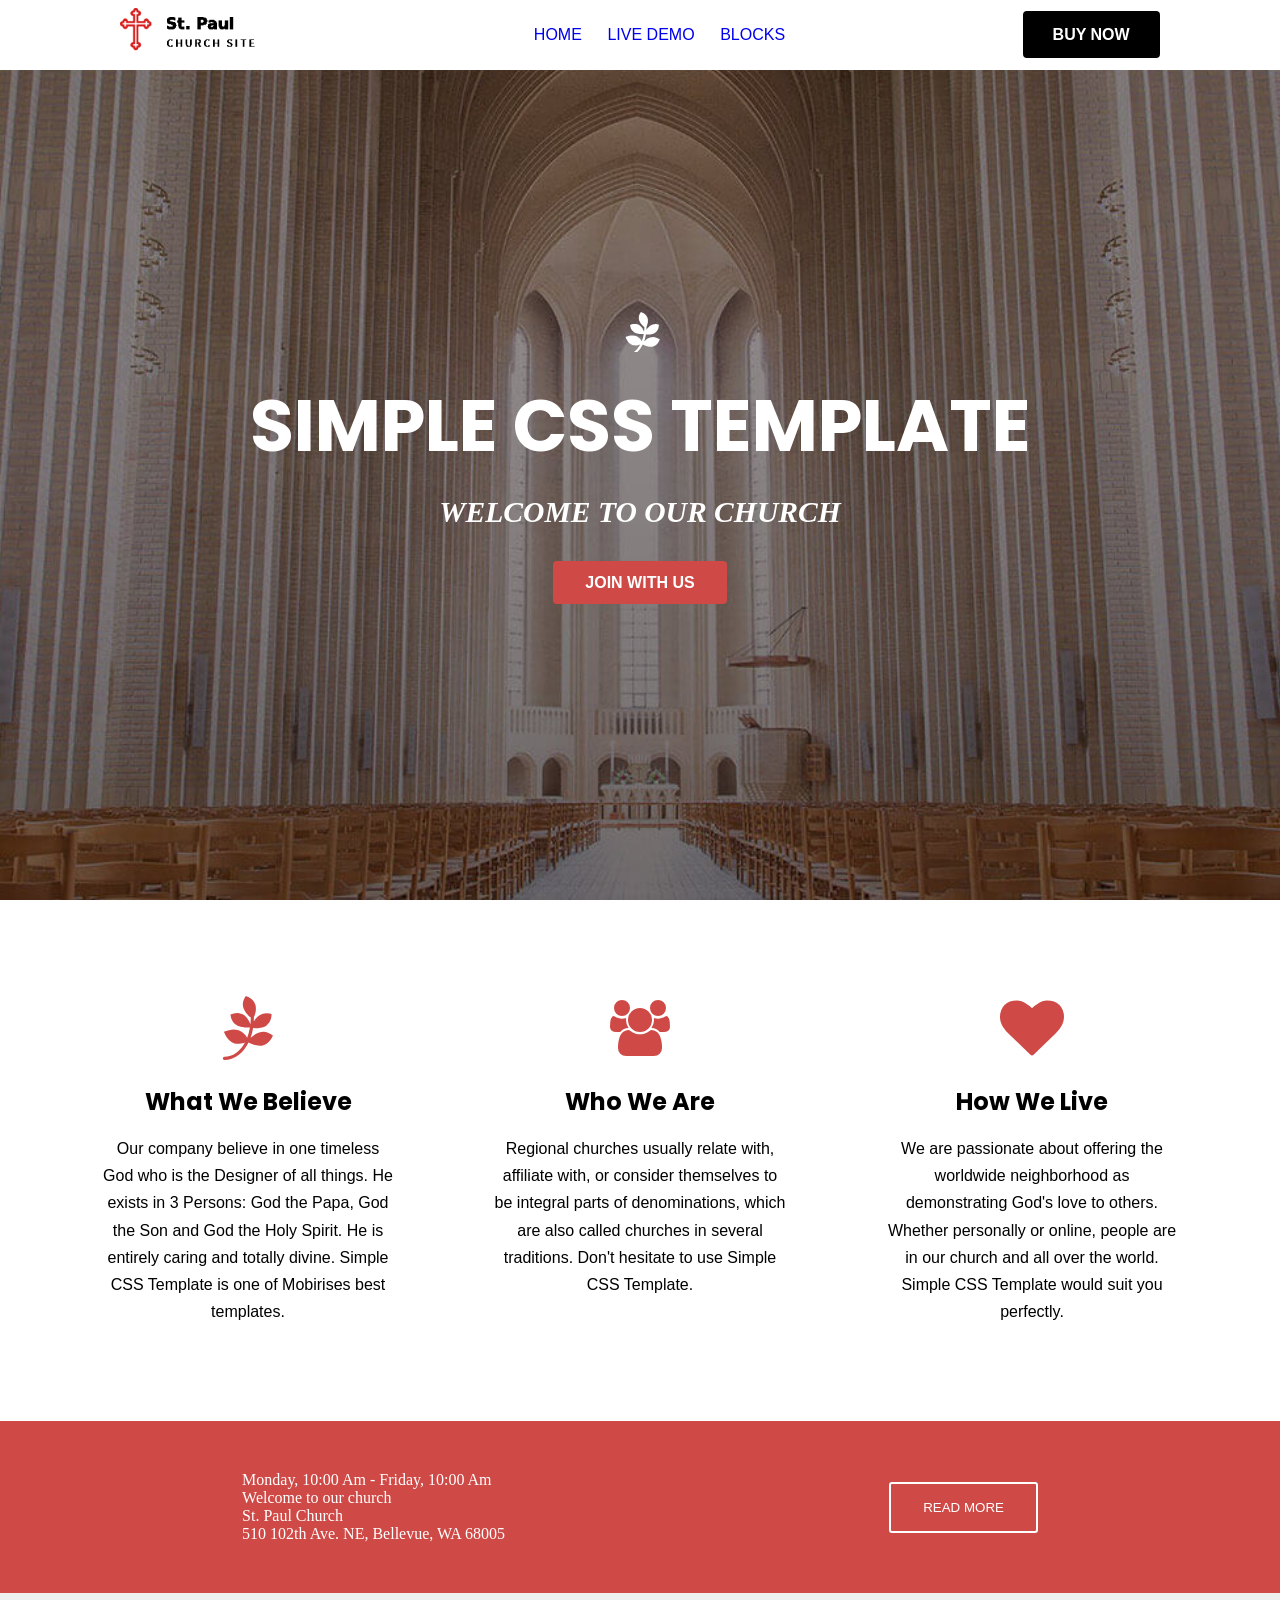
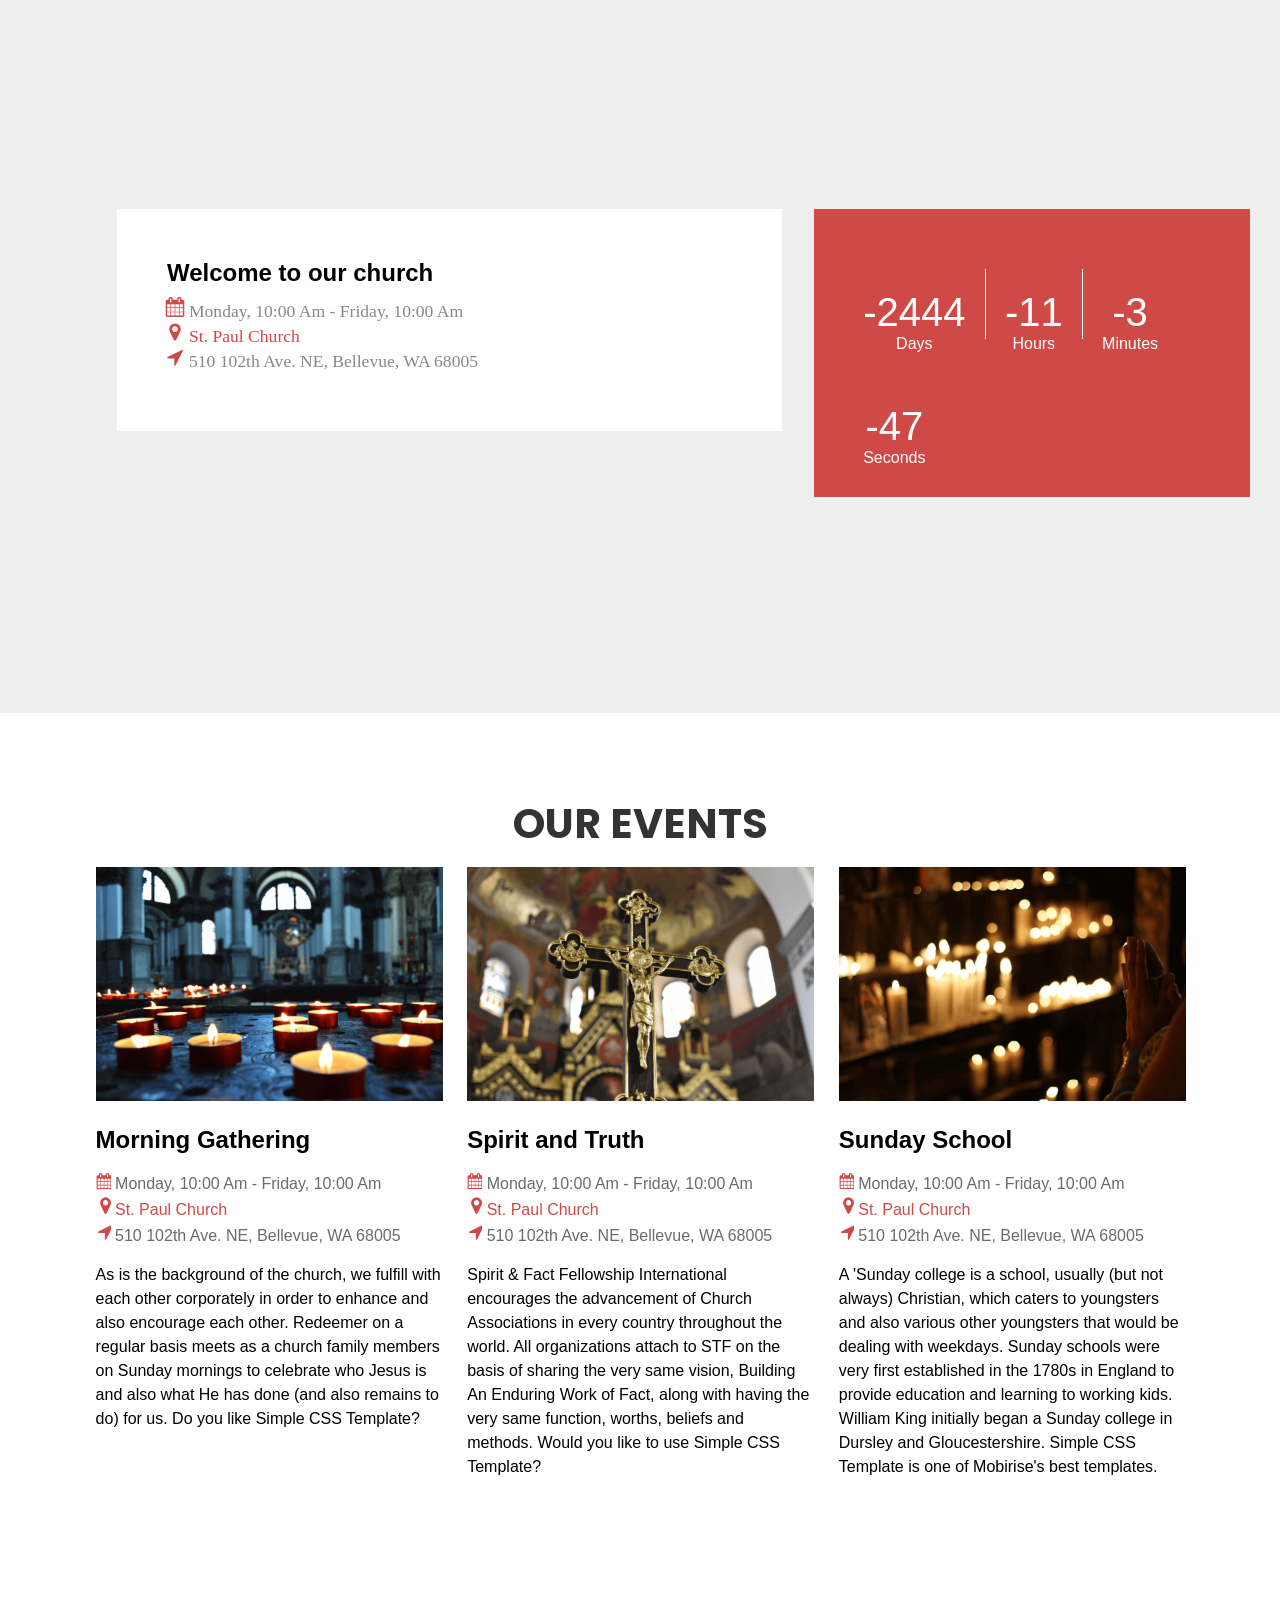
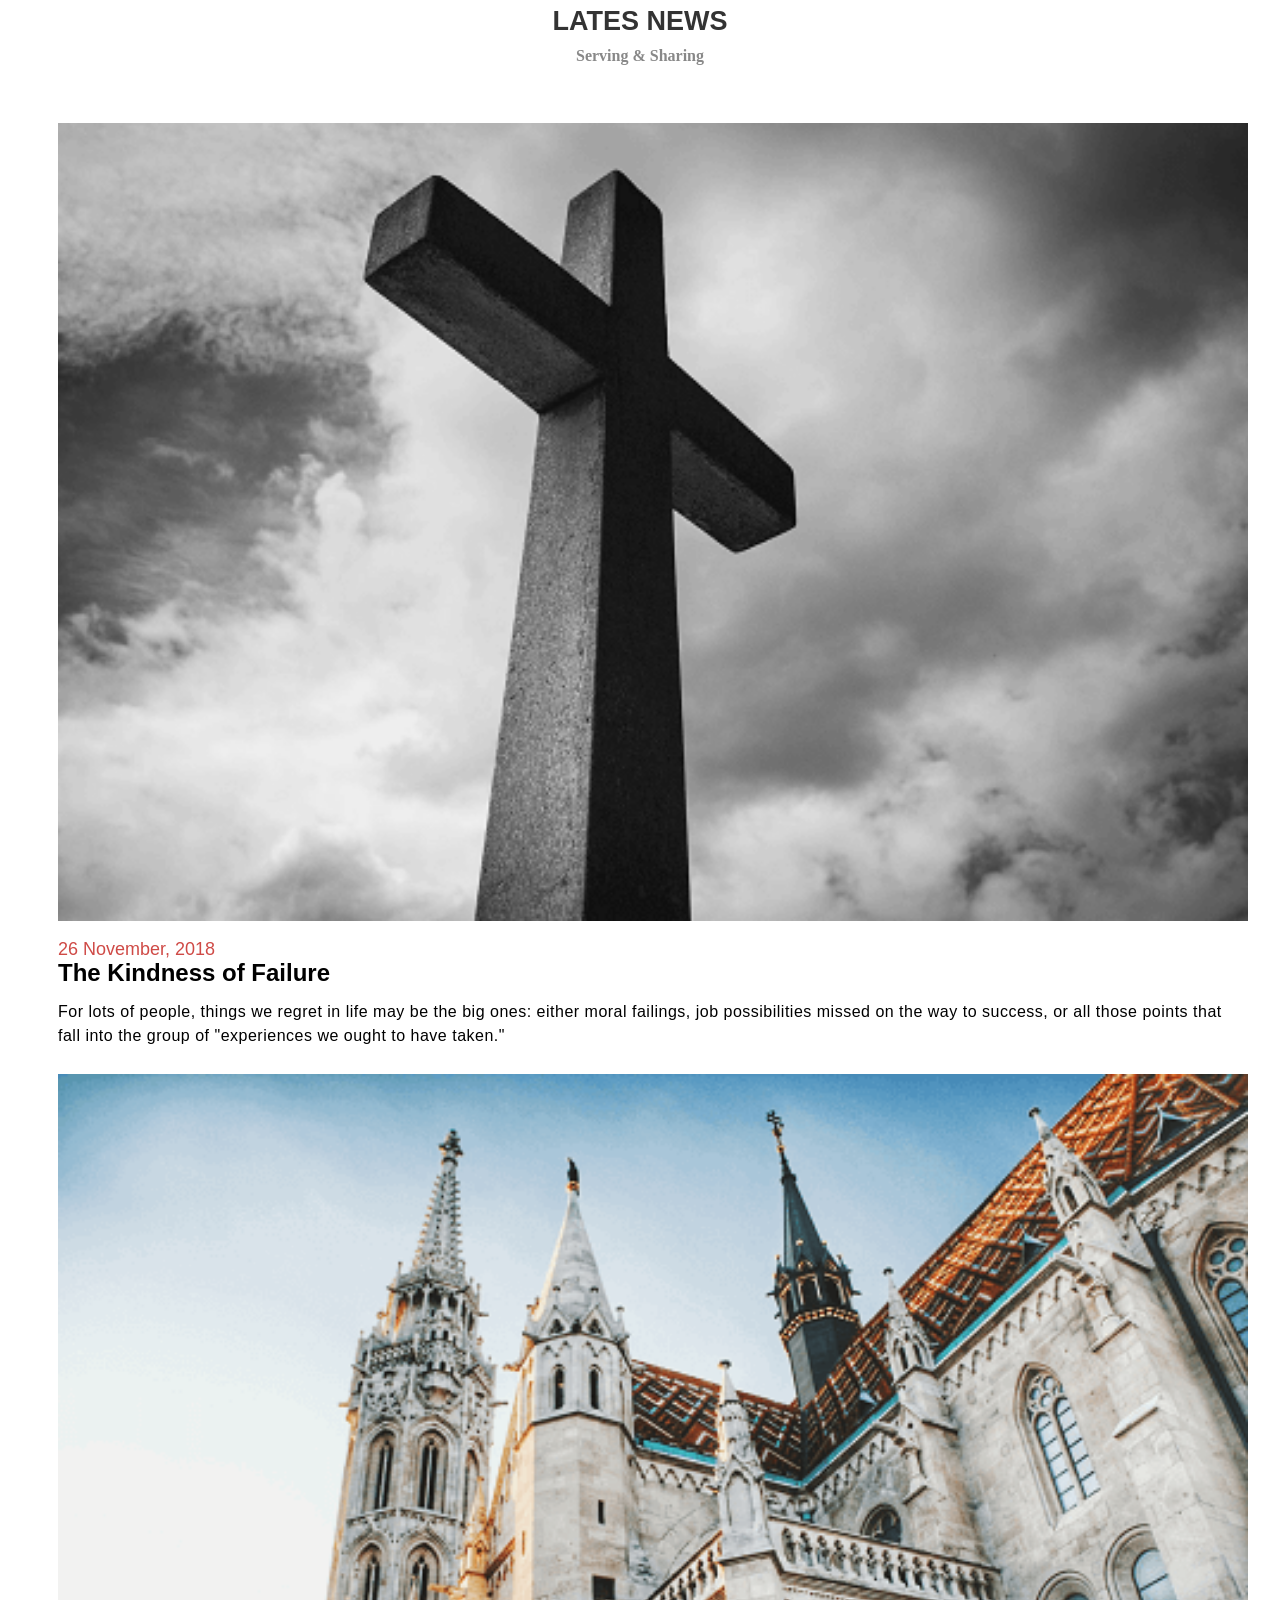
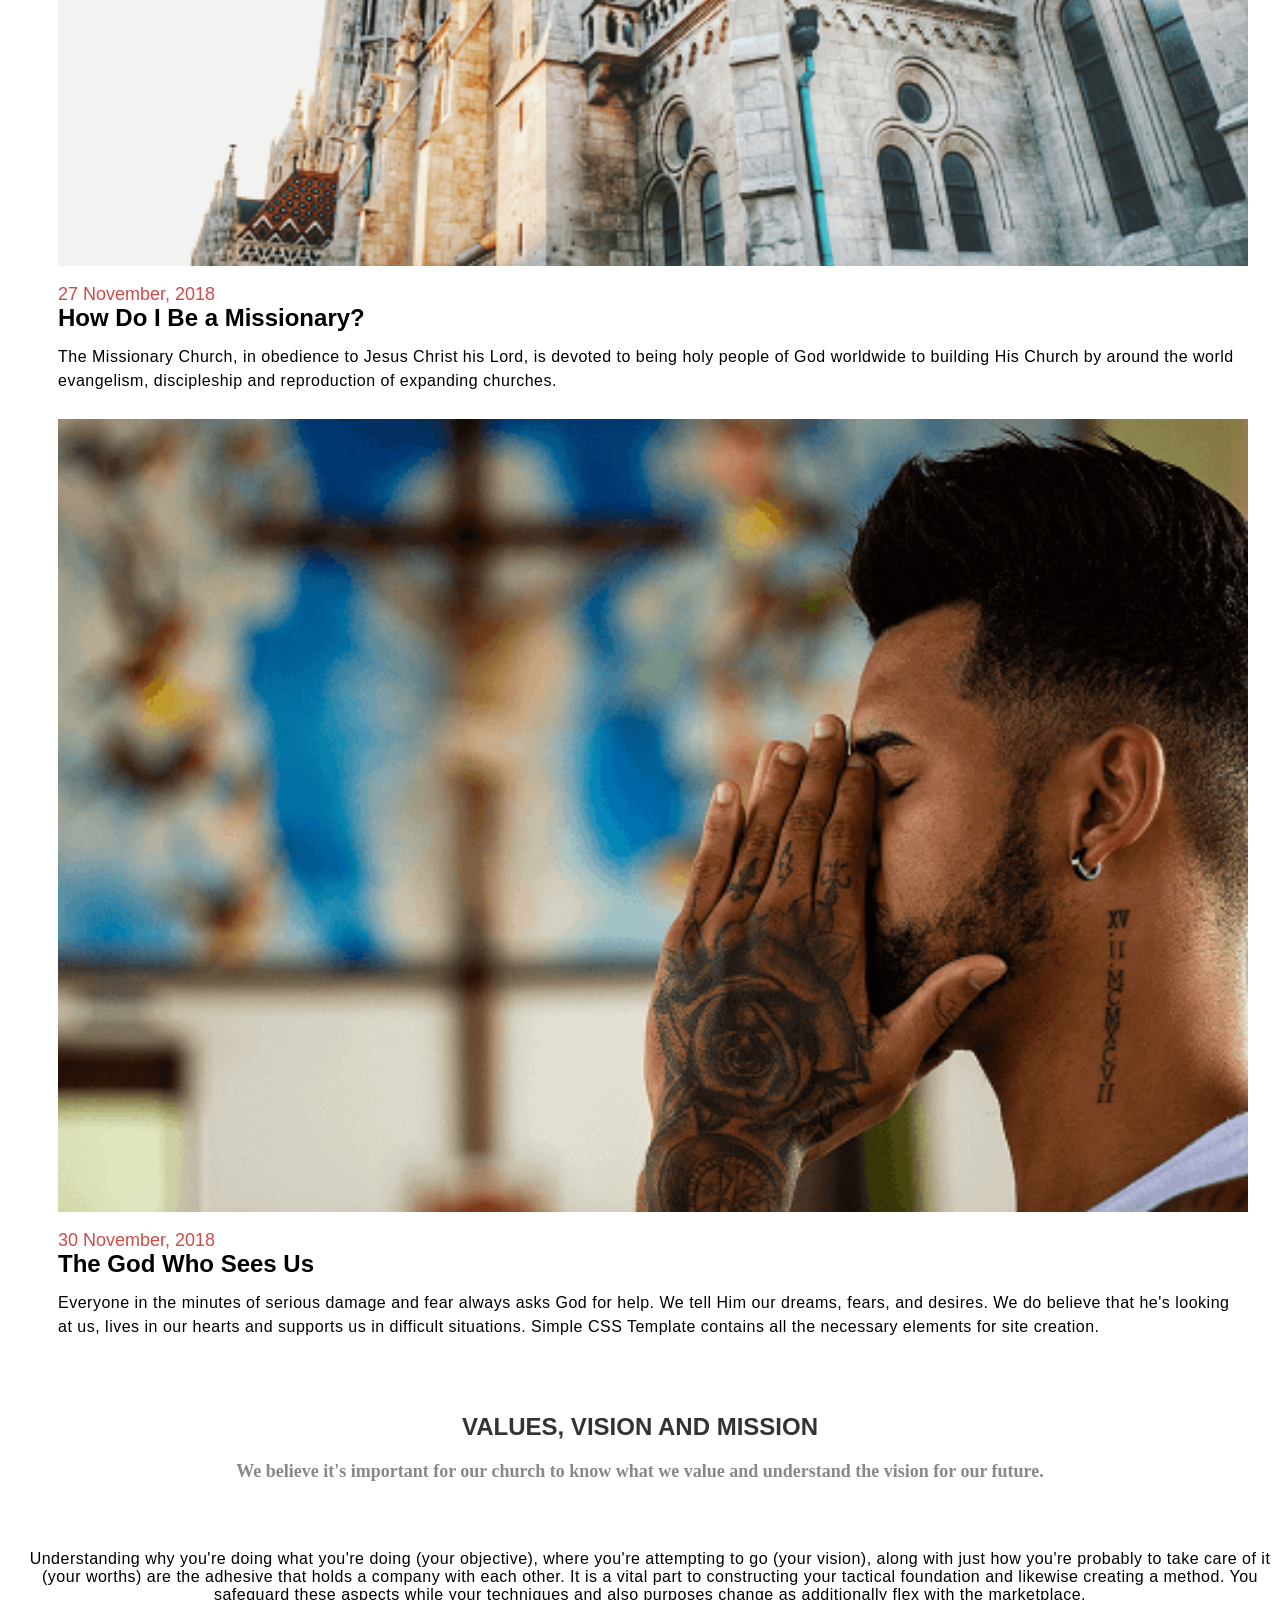
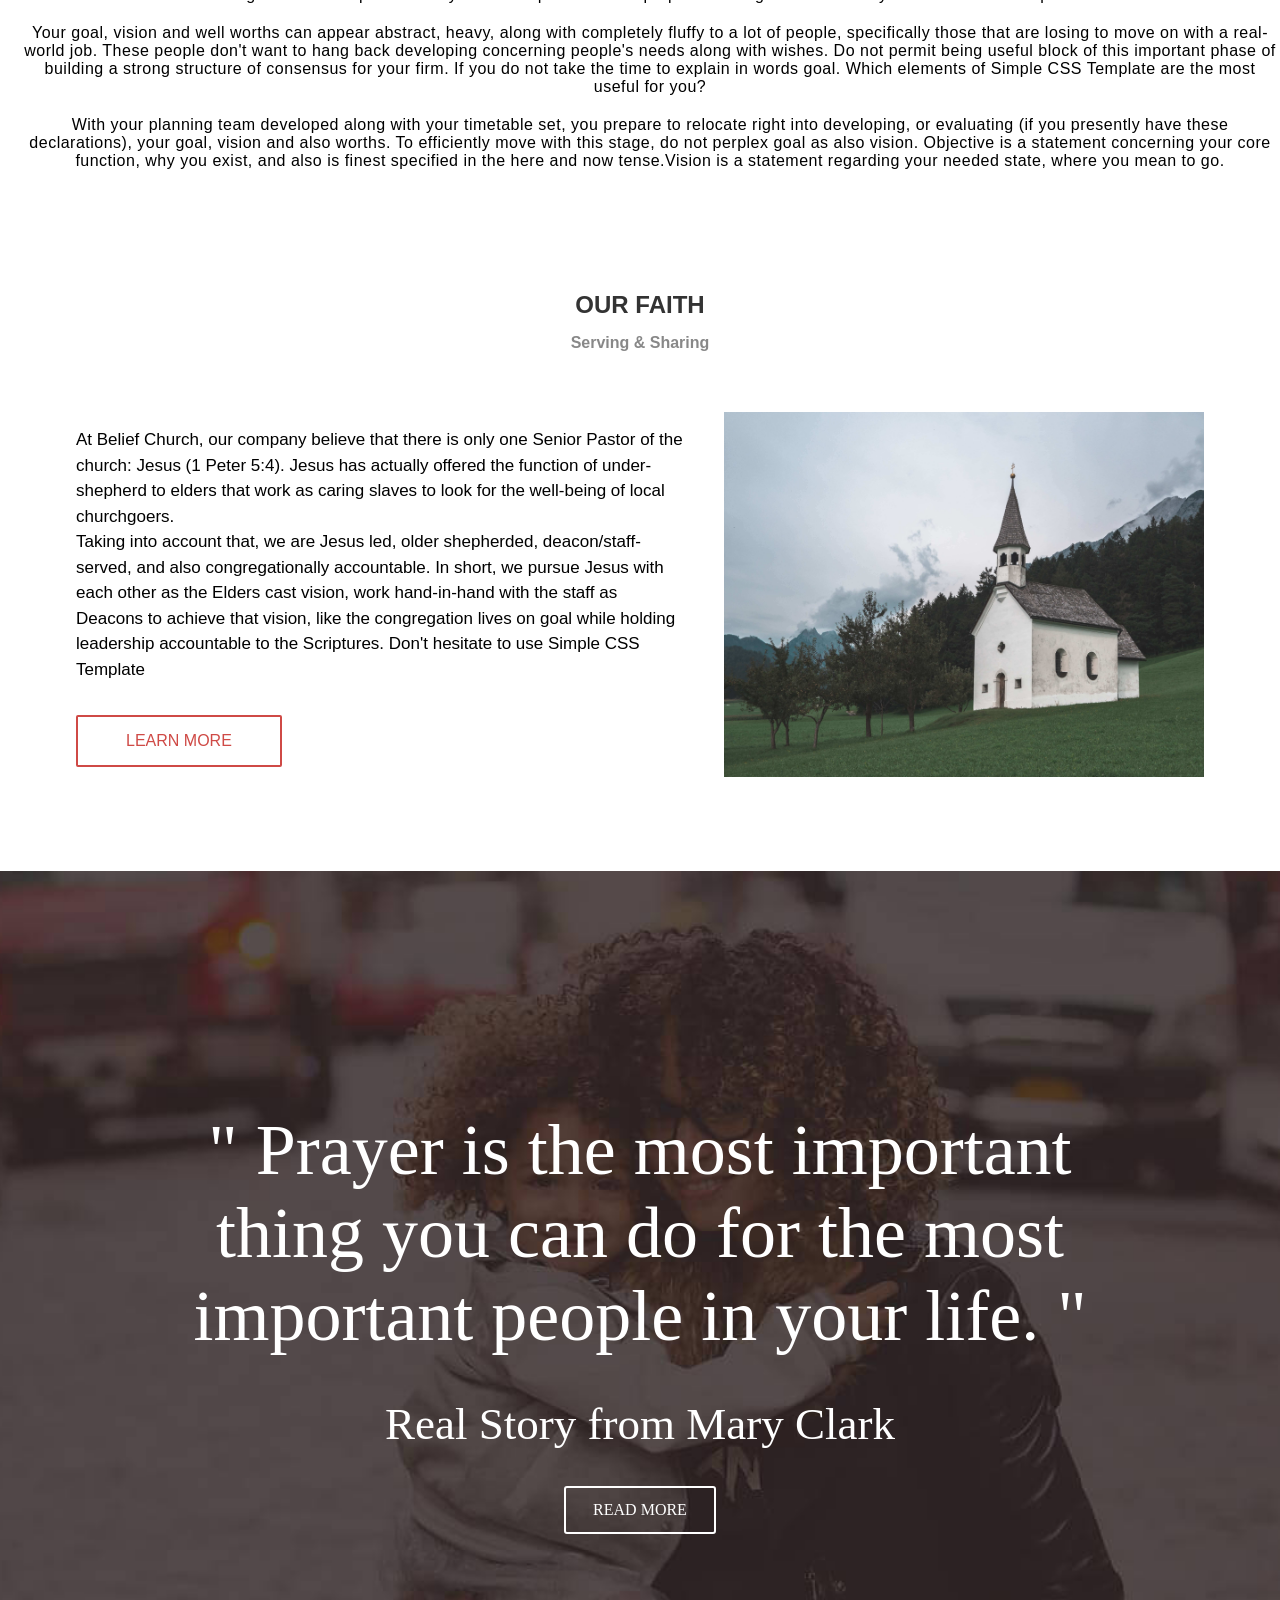
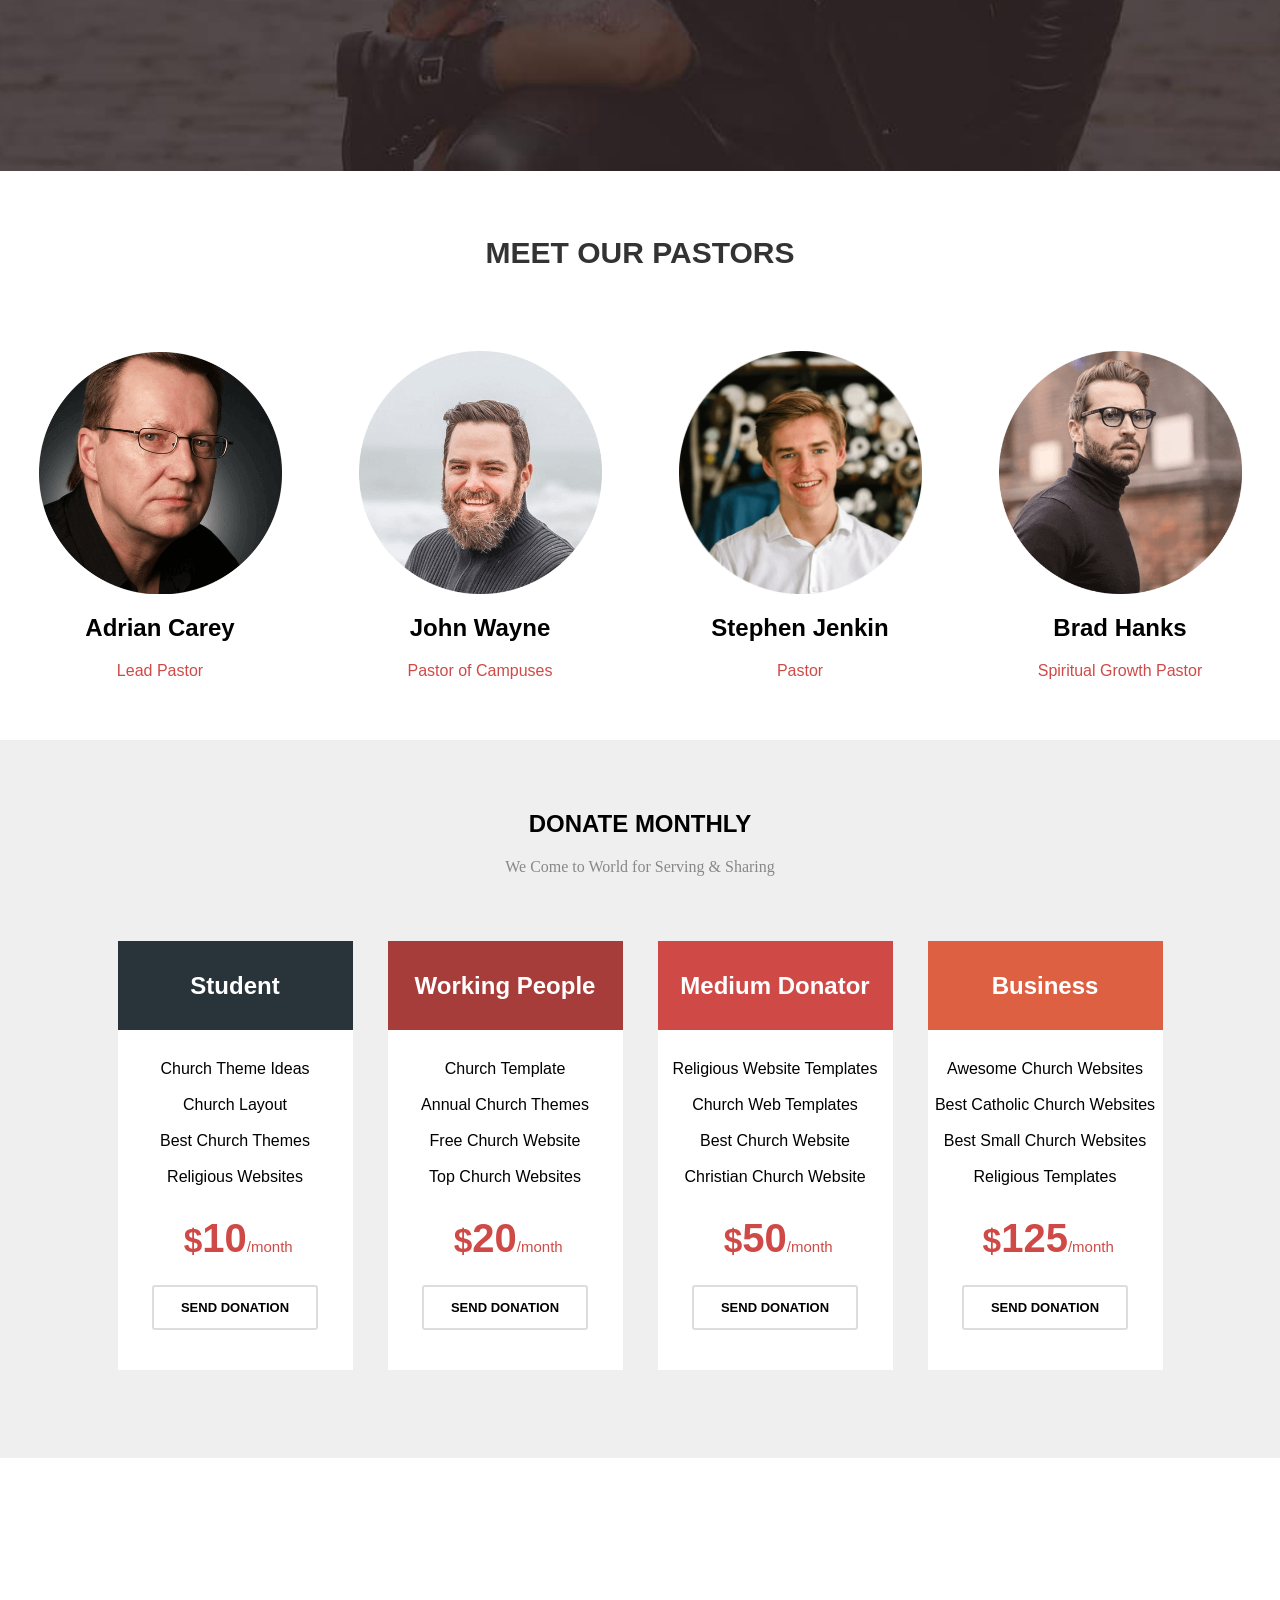
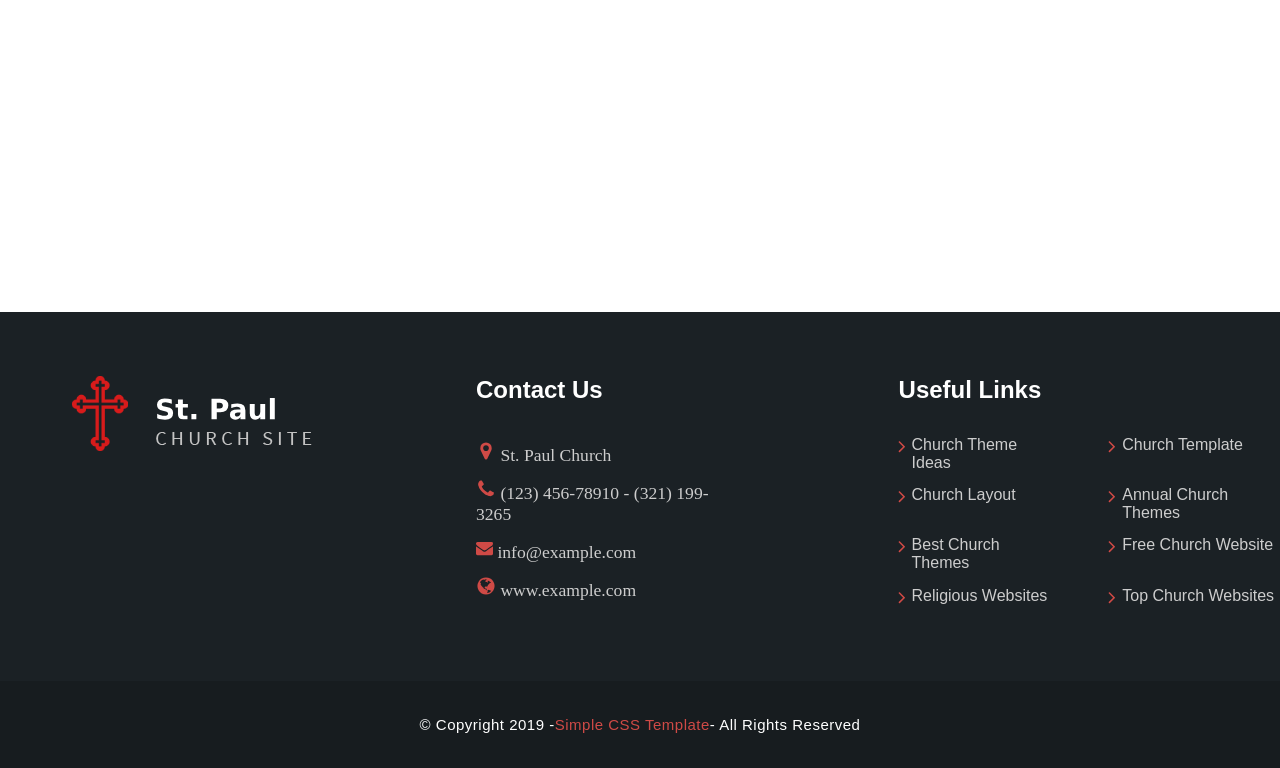
<file: index.html>
<!DOCTYPE html>
<html lang="en">

<head>
    <meta charset="UTF-8">
    <meta name="viewport" content="width=device-width, initial-scale=1.0">
    <title>Simple CSS Church Template - Church AMP</title>
    <link rel="stylesheet" href="Church.css">
    <link
        href="https://fonts.googleapis.com/css2?family=Source+Sans+3:wght@400;600;700&family=Poppins:wght@400;500;600;700;800;900&display=swap"
        rel="stylesheet">
    <link
        href="https://fonts.googleapis.com/css2?family=Google+Sans+Flex:opsz,wght@6..144,1..1000&family=Poppins:ital,wght@0,100;0,200;0,300;0,400;0,500;0,600;0,700;0,800;0,900;1,100;1,200;1,300;1,400;1,500;1,600;1,700;1,800;1,900&display=swap"
        rel="stylesheet">
    <link
        href="https://fonts.googleapis.com/css2?family=Google+Sans+Flex:opsz,wght@6..144,1..1000&family=Poppins:ital,wght@0,100;0,200;0,300;0,400;0,500;0,600;0,700;0,800;0,900;1,100;1,200;1,300;1,400;1,500;1,600;1,700;1,800;1,900&family=Source+Sans+3:ital,wght@0,200..900;1,200..900&display=swap"
        rel="stylesheet">
</head>

<body>
    <header class="navbar">
        <nav class="nav">
            <div class="menu-container container">
                <a href="#">
                    <img src="./Assets/Logo.png" alt="Red logo of a church." width="60">
                </a>
            </div>
            <ul>
                <li><a href="#">HOME</a></li>
                <li><a href="#">LIVE DEMO</a></li>
                <li><a href="#">BLOCKS</a></li>
            </ul>
            <div class="button">
                <a class="navbtn" href="#">Buy Now</a>
            </div>
        </nav>
    </header>

    <main>
        <!-- This is the hero section -->
        <section class="hero-section">
            <div class="hero">
                <svg class="church-icon" xmlns="http://www.w3.org/2000/svg" viewBox="0 0 1600 1600">
                    <path
                        d="M1594 1103q-32 80-76 138t-91 88.5-99 46.5-101.5 14.5-96.5-8.5-86.5-22-69.5-27.5-46-22.5l-17-10q-113 228-289.5 359.5t-384.5 132.5q-19 0-32-13t-13-32 13-31.5 32-12.5q173-1 322.5-107.5t251.5-294.5q-36 14-72 23t-83 13-91-2.5-93-28.5-92-59-84.5-100-74.5-146q114-47 214-57t167.5 7.5 124.5 56.5 88.5 77 56.5 82q53-131 79-291-7 1-18 2.5t-46.5 2.5-69.5-.5-81.5-10-88.5-23-84-42.5-75-65-54.5-94.5-28.5-127.5q70-28 133.5-36.5t112.5 1 92 30 73.5 50 56 61 42 63 27.5 56 16 39.5l4 16q12-122 12-195-8-6-21.5-16t-49-44.5-63.5-71.5-54-93-33-112.5 12-127 70-138.5q73 25 127.5 61.5t84.5 76.5 48 85 20.5 89-.5 85.5-13 76.5-19 62-17 42l-7 15q1 4 1 50t-1 72q3-7 10-18.5t30.5-43 50.5-58 71-55.5 91.5-44.5 112-14.5 132.5 24q-2 78-21.5 141.5t-50 104.5-69.5 71.5-81.5 45.5-84.5 24-80 9.5-67.5-1-46.5-4.5l-17-3q-23 147-73 283 6-7 18-18.5t49.5-41 77.5-52.5 99.5-42 117.5-20 129 23.5 137 77.5z">
                    </path>
                </svg>

                <h1>SIMPLE CSS TEMPLATE</h1>
                <h2><i>WELCOME TO OUR CHURCH</i></h2>

                <div class="button">
                    <a class="herobtn" href="#">JOIN WITH US</a>
                </div>
            </div>
        </section>
        <!-- This is the end of the hero section -->

        <!-- This is the about section -->
        <section class="about-section">
            <div class="about">
                <div class="card-box">
                    <div class="iconfont-wrapper">
                        <span class="amp-iconfont fa fa-heart">
                            <svg width="100%" height="100%" viewBox="0 0 1792 1792" xmlns="http://www.w3.org/2000/svg"
                                fill="currentColor">
                                <path
                                    d="M1594 1103q-32 80-76 138t-91 88.5-99 46.5-101.5 14.5-96.5-8.5-86.5-22-69.5-27.5-46-22.5l-17-10q-113 228-289.5 359.5t-384.5 132.5q-19 0-32-13t-13-32 13-31.5 32-12.5q173-1 322.5-107.5t251.5-294.5q-36 14-72 23t-83 13-91-2.5-93-28.5-92-59-84.5-100-74.5-146q114-47 214-57t167.5 7.5 124.5 56.5 88.5 77 56.5 82q53-131 79-291-7 1-18 2.5t-46.5 2.5-69.5-.5-81.5-10-88.5-23-84-42.5-75-65-54.5-94.5-28.5-127.5q70-28 133.5-36.5t112.5 1 92 30 73.5 50 56 61 42 63 27.5 56 16 39.5l4 16q12-122 12-195-8-6-21.5-16t-49-44.5-63.5-71.5-54-93-33-112.5 12-127 70-138.5q73 25 127.5 61.5t84.5 76.5 48 85 20.5 89-.5 85.5-13 76.5-19 62-17 42l-7 15q1 4 1 50t-1 72q3-7 10-18.5t30.5-43 50.5-58 71-55.5 91.5-44.5 112-14.5 132.5 24q-2 78-21.5 141.5t-50 104.5-69.5 71.5-81.5 45.5-84.5 24-80 9.5-67.5-1-46.5-4.5l-17-3q-23 147-73 283 6-7 18-18.5t49.5-41 77.5-52.5 99.5-42 117.5-20 129 23.5 137 77.5z">
                                </path>
                            </svg>
                        </span>
                    </div>
                    <h4 class="card-title custom-h3">What We Believe</h4>
                    <p class="card-text mbr-pb-5 mbr-text mbr-fonts-style display-7">Our company believe in one timeless
                        God who is the Designer of all things. He exists in 3 Persons: God the Papa, God the Son and God
                        the Holy Spirit. He is entirely caring and totally divine. Simple CSS Template is one of
                        Mobirises best templates.</p>
                </div>

                <div class="card mbr-col-sm-12 tbl-row align-center">
                    <div class="card-wrapper mbr-flex">
                        <div class="card-box">
                            <div class="iconfont-wrapper">
                                <span class="amp-iconfont fa fa-group"><svg width="100%" height="100%"
                                        viewBox="0 0 2048 1792" xmlns="http://www.w3.org/2000/svg" fill="currentColor">
                                        <path
                                            d="M657 896q-162 5-265 128h-134q-82 0-138-40.5t-56-118.5q0-353 124-353 6 0 43.5 21t97.5 42.5 119 21.5q67 0 133-23-5 37-5 66 0 139 81 256zm1071 637q0 120-73 189.5t-194 69.5h-874q-121 0-194-69.5t-73-189.5q0-53 3.5-103.5t14-109 26.5-108.5 43-97.5 62-81 85.5-53.5 111.5-20q10 0 43 21.5t73 48 107 48 135 21.5 135-21.5 107-48 73-48 43-21.5q61 0 111.5 20t85.5 53.5 62 81 43 97.5 26.5 108.5 14 109 3.5 103.5zm-1024-1277q0 106-75 181t-181 75-181-75-75-181 75-181 181-75 181 75 75 181zm704 384q0 159-112.5 271.5t-271.5 112.5-271.5-112.5-112.5-271.5 112.5-271.5 271.5-112.5 271.5 112.5 112.5 271.5zm576 225q0 78-56 118.5t-138 40.5h-134q-103-123-265-128 81-117 81-256 0-29-5-66 66 23 133 23 59 0 119-21.5t97.5-42.5 43.5-21q124 0 124 353zm-128-609q0 106-75 181t-181 75-181-75-75-181 75-181 181-75 181 75 75 181z">
                                        </path>
                                    </svg></span>
                            </div>
                            <h4 class="card-title custom-h3">Who We Are</h4>
                            <p class="card-text mbr-pb-5 mbr-text mbr-fonts-style display-7">Regional churches usually
                                relate with, affiliate with, or consider themselves to be integral parts of
                                denominations, which are also called churches in several traditions. Don't hesitate to
                                use Simple CSS Template.</p>
                        </div>
                    </div>
                </div>

                <div class="mbr-col-sm-12 mbr-col-md-6 mbr-col-lg-4">
                    <div class="card mbr-col-sm-12 tbl-row align-center">
                        <div class="card-wrapper mbr-flex">
                            <div class="card-box">
                                <div class="iconfont-wrapper">
                                    <span class="amp-iconfont fa fa-heart"><svg width="100%" height="100%"
                                            viewBox="0 0 1792 1792" xmlns="http://www.w3.org/2000/svg"
                                            fill="currentColor">
                                            <path
                                                d="M896 1664q-26 0-44-18l-624-602q-10-8-27.5-26t-55.5-65.5-68-97.5-53.5-121-23.5-138q0-220 127-344t351-124q62 0 126.5 21.5t120 58 95.5 68.5 76 68q36-36 76-68t95.5-68.5 120-58 126.5-21.5q224 0 351 124t127 344q0 221-229 450l-623 600q-18 18-44 18z">
                                            </path>
                                        </svg></span>
                                </div>
                                <h4 class="card-title custom-h3">How We Live</h4>
                                <p class="card-text mbr-pb-5 mbr-text mbr-fonts-style display-7">We are passionate about
                                    offering the worldwide neighborhood as demonstrating God's love to others. Whether
                                    personally or online, people are in our church and all over the world. Simple CSS
                                    Template would suit you perfectly.</p>
                            </div>
                        </div>
                    </div>
                </div>
            </div>
        </section>
        <!-- This is the end of the hero section -->
        <!-- This is the welcome section -->
        <section class="welcome-section">
            <div class="welcome-content">
                <div>
                    <p class="welcome-content">
                        Monday, 10:00 Am - Friday, 10:00 Am
                    </p>
                    <p class="welcome-contenth1">Welcome to our church</p>
                    <p class="welcome-content">
                        St. Paul Church
                    </p>

                    <p class="welcome-content">
                        510 102th Ave. NE, Bellevue, WA 68005
                    </p>
                </div>
            </div>
            <div>
                <button class="welcomebtn">READ MORE</button>
            </div>
        </section>
        <section class="welcome-section-2">
            <div class="welcome-white-section">
                <div class="white-section">
                    <h4>Welcome to our church</h4>
                    <div class="white-section-text">
                        <p class="white-section-p-1">
                            <span class="white-section-calendar">
                                <svg width="20px" height="100%" viewBox="0 0 1792 1792"
                                    xmlns="http://www.w3.org/2000/svg" fill="currentColor">
                                    <path
                                        d="M192 1664h288v-288h-288v288zm352 0h320v-288h-320v288zm-352-352h288v-320h-288v320zm352 0h320v-320h-320v320zm-352-384h288v-288h-288v288zm736 736h320v-288h-320v288zm-384-736h320v-288h-320v288zm768 736h288v-288h-288v288zm-384-352h320v-320h-320v320zm-352-864v-288q0-13-9.5-22.5t-22.5-9.5h-64q-13 0-22.5 9.5t-9.5 22.5v288q0 13 9.5 22.5t22.5 9.5h64q13 0 22.5-9.5t9.5-22.5zm736 864h288v-320h-288v320zm-384-384h320v-288h-320v288zm384 0h288v-288h-288v288zm32-480v-288q0-13-9.5-22.5t-22.5-9.5h-64q-13 0-22.5 9.5t-9.5 22.5v288q0 13 9.5 22.5t22.5 9.5h64q13 0 22.5-9.5t9.5-22.5zm384-64v1280q0 52-38 90t-90 38h-1408q-52 0-90-38t-38-90v-1280q0-52 38-90t90-38h128v-96q0-66 47-113t113-47h64q66 0 113 47t47 113v96h384v-96q0-66 47-113t113-47h64q66 0 113 47t47 113v96h128q52 0 90 38t38 90z">
                                    </path>
                                </svg>
                            </span>
                            Monday, 10:00 Am - Friday, 10:00 Am
                        </p>
                        <p class="white-section-p-2">
                            <span class="white-section-mp-marker">
                                <svg width="20px" height="100%" viewBox="0 0 1792 1792"
                                    xmlns="http://www.w3.org/2000/svg" fill="currentColor">
                                    <path
                                        d="M1152 640q0-106-75-181t-181-75-181 75-75 181 75 181 181 75 181-75 75-181zm256 0q0 109-33 179l-364 774q-16 33-47.5 52t-67.5 19-67.5-19-46.5-52l-365-774q-33-70-33-179 0-212 150-362t362-150 362 150 150 362z">
                                    </path>
                                </svg>
                            </span>
                            St. Paul Church
                        </p>
                        <p class="white-section-p-3">
                            <span class="white-section-location-arrow">
                                <svg width="20px" height="100%" viewBox="0 0 1792 1792"
                                    xmlns="http://www.w3.org/2000/svg" fill="currentColor">
                                    <path
                                        d="M1593 349l-640 1280q-17 35-57 35-5 0-15-2-22-5-35.5-22.5t-13.5-39.5v-576h-576q-22 0-39.5-13.5t-22.5-35.5 4-42 29-30l1280-640q13-7 29-7 27 0 45 19 15 14 18.5 34.5t-6.5 39.5z">
                                    </path>
                                </svg>
                            </span>
                            510 102th Ave. NE, Bellevue, WA 68005
                        </p>
                    </div>
                </div>
            </div>
            <div class="welcome-red-section">
                <div class="red-section">
                    <div class="red-item-wrap">
                        <span class="red-count-num">-2444</span>
                        <span class="red-count-text">Days</span>
                    </div>
                    <div class="red-item-wrap border-left">
                        <span class="red-count-num">-11</span>
                        <span class="red-count-text">Hours</span>
                    </div>
                    <div class="red-item-wrap border-left">
                        <span class="red-count-num">-3</span>
                        <span class="red-count-text">Minutes</span>
                    </div>
                    <div class="red-item-wrap">
                        <span class="red-count-num">-47</span>
                        <span class="red-count-text">Seconds</span>
                    </div>
                </div>
            </div>
        </section>
        <!-- This is the end of the welcome section -->
        <!-- This is the event section -->
        <section class="Our-Events-Section">
            <div class="Our-Events-Title">
                <h3>OUR EVENTS</h3>
            </div>
            <div class="Our-Events">
                <div class="events-card">
                    <img src="./Assets/Church 6.jpg" alt="Church Candle Photo" width="347" height="234">
                    <h2>Morning Gathering</h2>
                    <div>
                        <p class="calendar-p">
                            <span class="calendar">
                                <svg width="33%" height="100%" viewBox="0 0 1664 1792" fill="currentColor">
                                    <path
                                        d="M192 1664h288v-288h-288v288zm352 0h320v-288h-320v288zm-352-352h288v-320h-288v320zm352 0h320v-320h-320v320zm-352-384h288v-288h-288v288zm736 736h320v-288h-320v288zm-384-736h320v-288h-320v288zm768 736h288v-288h-288v288zm-384-352h320v-320h-320v320zm-352-864v-288q0-13-9.5-22.5t-22.5-9.5h-64q-13 0-22.5 9.5t-9.5 22.5v288q0 13 9.5 22.5t22.5 9.5h64q13 0 22.5-9.5t9.5-22.5zm736 864h288v-320h-288v320zm-384-384h320v-288h-320v288zm384 0h288v-288h-288v288zm32-480v-288q0-13-9.5-22.5t-22.5-9.5h-64q-13 0-22.5 9.5t-9.5 22.5v288q0 13 9.5 22.5t22.5 9.5h64q13 0 22.5-9.5t9.5-22.5zm384-64v1280q0 52-38 90t-90 38h-1408q-52 0-90-38t-38-90v-1280q0-52 38-90t90-38h128v-96q0-66 47-113t113-47h64q66 0 113 47t47 113v96h384v-96q0-66 47-113t113-47h64q66 0 113 47t47 113v96h128q52 0 90 38t38 90z">
                                    </path>
                                </svg>
                            </span>
                            Monday, 10:00 Am - Friday, 10:00 Am
                        </p>
                    </div>
                    <div>
                        <p class="marker-p">
                            <span class="marker">
                                <svg width="33%" height="100%" viewBox="0 0 1408 1792" fill="currentColor">
                                    <path
                                        d="M1152 640q0-106-75-181t-181-75-181 75-75 181 75 181 181 75 181-75 75-181zm256 0q0 109-33 179l-364 774q-16 33-47.5 52t-67.5 19-67.5-19-46.5-52l-365-774q-33-70-33-179 0-212 150-362t362-150 362 150 150 362z">
                                    </path>
                                </svg>
                            </span>
                            St. Paul Church
                        </p>
                    </div>
                    <p class="location-p">
                        <span class="location-arrow">
                            <svg width="33%" height="100%" viewBox="0 0 1408 1792" fill="currentColor">
                                <path
                                    d="M1593 349l-640 1280q-17 35-57 35-5 0-15-2-22-5-35.5-22.5t-13.5-39.5v-576h-576q-22 0-39.5-13.5t-22.5-35.5 4-42 29-30l1280-640q13-7 29-7 27 0 45 19 15 14 18.5 34.5t-6.5 39.5z">
                                </path>
                            </svg>
                        </span>
                        510 102th Ave. NE, Bellevue, WA 68005
                    </p>
                    <p class="Events-p">
                        As is the background of the church, we fulfill with each other corporately in order to
                        enhance and also encourage each other. Redeemer on a regular basis meets as a church
                        family members on Sunday mornings to celebrate who Jesus is and also what He has done
                        (and also remains to do) for us. Do you like Simple CSS Template?
                    </p>
                </div>
                <div class="events-card">
                    <img src="./Assets/Chruch 7.jpg" alt="Church Event Photo" width="347" height="234">
                    <h2>Spirit and Truth</h2>
                    <div>
                        <div>
                            <p class="calendar-p">
                                <span class="calendar">
                                    <svg width="33%" height="100%" viewBox="0 0 1664 1792" fill="currentColor">
                                        <path
                                            d="M192 1664h288v-288h-288v288zm352 0h320v-288h-320v288zm-352-352h288v-320h-288v320zm352 0h320v-320h-320v320zm-352-384h288v-288h-288v288zm736 736h320v-288h-320v288zm-384-736h320v-288h-320v288zm768 736h288v-288h-288v288zm-384-352h320v-320h-320v320zm-352-864v-288q0-13-9.5-22.5t-22.5-9.5h-64q-13 0-22.5 9.5t-9.5 22.5v288q0 13 9.5 22.5t22.5 9.5h64q13 0 22.5-9.5t9.5-22.5zm736 864h288v-320h-288v320zm-384-384h320v-288h-320v288zm384 0h288v-288h-288v288zm32-480v-288q0-13-9.5-22.5t-22.5-9.5h-64q-13 0-22.5 9.5t-9.5 22.5v288q0 13 9.5 22.5t22.5 9.5h64q13 0 22.5-9.5t9.5-22.5zm384-64v1280q0 52-38 90t-90 38h-1408q-52 0-90-38t-38-90v-1280q0-52 38-90t90-38h128v-96q0-66 47-113t113-47h64q66 0 113 47t47 113v96h384v-96q0-66 47-113t113-47h64q66 0 113 47t47 113v96h128q52 0 90 38t38 90z">
                                        </path>
                                    </svg>
                                </span>
                                Monday, 10:00 Am - Friday, 10:00 Am
                            </p>
                        </div>
                    </div>
                    <div>
                        <p class="marker-p">
                            <span class="marker">
                                <svg width="33%" height="100%" viewBox="0 0 1408 1792" fill="currentColor">
                                    <path
                                        d="M1152 640q0-106-75-181t-181-75-181 75-75 181 75 181 181 75 181-75 75-181zm256 0q0 109-33 179l-364 774q-16 33-47.5 52t-67.5 19-67.5-19-46.5-52l-365-774q-33-70-33-179 0-212 150-362t362-150 362 150 150 362z">
                                    </path>
                                </svg>
                            </span>
                            St. Paul Church
                        </p>
                    </div>
                    <div>
                        <p class="location-p">
                            <span class="location-arrow">
                                <svg width="33%" height="100%" viewBox="0 0 1408 1792" fill="currentColor">
                                    <path
                                        d="M1593 349l-640 1280q-17 35-57 35-5 0-15-2-22-5-35.5-22.5t-13.5-39.5v-576h-576q-22 0-39.5-13.5t-22.5-35.5 4-42 29-30l1280-640q13-7 29-7 27 0 45 19 15 14 18.5 34.5t-6.5 39.5z">
                                    </path>
                                </svg>
                            </span>
                            510 102th Ave. NE, Bellevue, WA 68005
                        </p>
                    </div>
                    <p class="Events-p">
                        Spirit & Fact Fellowship International encourages the advancement of Church Associations
                        in every country throughout the world. All organizations attach to STF on the basis of
                        sharing the very same vision, Building An Enduring Work of Fact, along with having the
                        very same function, worths, beliefs and methods. Would you like to use Simple CSS
                        Template?
                    </p>
                </div>
                <div class="events-card">
                    <img src="./Assets/Church 8.jpg" alt="Church Event Photo" width="347" height="234">
                    <h2>Sunday School</h2>
                    <p class="calendar-p">
                        <span class="calendar">
                            <svg width="33%" height="100%" viewBox="0 0 1664 1792" fill="currentColor">
                                <path
                                    d="M192 1664h288v-288h-288v288zm352 0h320v-288h-320v288zm-352-352h288v-320h-288v320zm352 0h320v-320h-320v320zm-352-384h288v-288h-288v288zm736 736h320v-288h-320v288zm-384-736h320v-288h-320v288zm768 736h288v-288h-288v288zm-384-352h320v-320h-320v320zm-352-864v-288q0-13-9.5-22.5t-22.5-9.5h-64q-13 0-22.5 9.5t-9.5 22.5v288q0 13 9.5 22.5t22.5 9.5h64q13 0 22.5-9.5t9.5-22.5zm736 864h288v-320h-288v320zm-384-384h320v-288h-320v288zm384 0h288v-288h-288v288zm32-480v-288q0-13-9.5-22.5t-22.5-9.5h-64q-13 0-22.5 9.5t-9.5 22.5v288q0 13 9.5 22.5t22.5 9.5h64q13 0 22.5-9.5t9.5-22.5zm384-64v1280q0 52-38 90t-90 38h-1408q-52 0-90-38t-38-90v-1280q0-52 38-90t90-38h128v-96q0-66 47-113t113-47h64q66 0 113 47t47 113v96h384v-96q0-66 47-113t113-47h64q66 0 113 47t47 113v96h128q52 0 90 38t38 90z">
                                </path>
                            </svg>
                        </span>
                        Monday, 10:00 Am - Friday, 10:00 Am
                    </p>
                    <div>
                        <p class="marker-p">
                            <span class="marker">
                                <svg width="33%" height="100%" viewBox="0 0 1408 1792" fill="currentColor">
                                    <path
                                        d="M1152 640q0-106-75-181t-181-75-181 75-75 181 75 181 181 75 181-75 75-181zm256 0q0 109-33 179l-364 774q-16 33-47.5 52t-67.5 19-67.5-19-46.5-52l-365-774q-33-70-33-179 0-212 150-362t362-150 362 150 150 362z">
                                    </path>
                                </svg>
                            </span>
                            St. Paul Church
                        </p>
                    </div>
                    <div>
                        <p class="location-p">
                            <span class="location-arrow">
                                <svg width="33%" height="100%" viewBox="0 0 1408 1792" fill="currentColor">
                                    <path
                                        d="M1593 349l-640 1280q-17 35-57 35-5 0-15-2-22-5-35.5-22.5t-13.5-39.5v-576h-576q-22 0-39.5-13.5t-22.5-35.5 4-42 29-30l1280-640q13-7 29-7 27 0 45 19 15 14 18.5 34.5t-6.5 39.5z">
                                    </path>
                                </svg>
                            </span>
                            510 102th Ave. NE, Bellevue, WA 68005
                        </p>
                    </div>
                    <p class="Events-p">
                        A 'Sunday college is a school, usually (but not always) Christian, which caters to
                        youngsters and also various other youngsters that would be dealing with weekdays. Sunday
                        schools were very first established in the 1780s in England to provide education and
                        learning to working kids. William King initially began a Sunday college in Dursley and
                        Gloucestershire. Simple CSS Template is one of Mobirise's best templates.
                    </p>
                </div>
            </div>
        </section>
        <!-- This is the end of the event section -->
        <!-- This is the start of lates news section -->
        <section class="Lates-News-Section">
            <div class="Lates-News-header">
                <h3>Lates News</h3>
                <h4>Serving & Sharing</h4>
            </div>
            <div class="Lates-News">
                <div class="Lates-card">
                    <img src="./Assets/Church 2.jpg" alt="Church Candle Photo" width="347" height="234">
                    <h2>26 November, 2018</h2>
                    <h3>The Kindness of Failure</h3>
                    <p class="Lates-p">
                        For lots of people, things we regret in life may be the big ones: either moral failings, job
                        possibilities missed on the way to success, or all those points that fall into the group of
                        "experiences we ought to have taken."
                    </p>
                </div>
                <div class="Lates-card">
                    <img src="./Assets/Church 3.jpg" alt="Church Event Photo" width="347" height="234">
                    <h2>27 November, 2018</h2>
                    <h3>How Do I Be a Missionary?</h3>
                    <p class="Lates-p">
                        The Missionary Church, in obedience to Jesus Christ his Lord, is devoted to being holy people of
                        God worldwide to building His Church by around the world evangelism, discipleship and
                        reproduction of expanding churches.
                    </p>
                </div>
                <div class="Lates-card">
                    <img src="./Assets/Church 4.jpg" alt="Church Event Photo" width="347" height="234">
                    <h2>30 November, 2018</h2>
                    <h3>The God Who Sees Us</h3>
                    <p class="Lates-p">
                        Everyone in the minutes of serious damage and fear always asks God for help. We tell Him our
                        dreams, fears, and desires. We do believe that he's looking at us, lives in our hearts and
                        supports us in difficult situations. Simple CSS Template contains all the necessary elements for
                        site creation.
                    </p>
                </div>
            </div>
        </section> 
        <!-- This is the end of lates news section -->
        <!-- This is the goal section -->
        <section class="goal-section">
            <div class="goal">
                <h1>VALUES, VISION AND MISSION</h1>
                <h4>We believe it's important for our church to know what we value and understand the vision for
                    our future.</h4>
            </div>
            <div class="goal-container">
                <p>
                    Understanding why you're doing what you're doing (your objective), where you're attempting
                    to
                    go (your vision), along with just how you're probably to take care of it (your worths) are
                    the adhesive that holds a company with each other. It is a vital part to constructing your
                    tactical foundation and likewise creating a method. You safeguard these aspects while your
                    techniques and also purposes change as additionally flex with the marketplace.
                </p>
                <p>
                    Your goal, vision and well worths can appear abstract, heavy, along with completely fluffy
                    to
                    a lot of people, specifically those that are losing to move on with a real-world job. These
                    people don't want to hang back developing concerning people's needs along with wishes. Do
                    not permit being useful block of this important phase of building a strong structure of
                    consensus for your firm. If you do not take the time to explain in words goal. Which
                    elements of Simple CSS Template are the most useful for you?
                </p>
                <p>
                    With your planning team developed along with your timetable set, you prepare to relocate
                    right into developing, or evaluating (if you presently have these declarations), your goal,
                    vision and also worths. To efficiently move with this stage, do not perplex goal as also
                    vision. Objective is a statement concerning your core function, why you exist, and also is
                    finest specified in the here and now tense.Vision is a statement regarding your needed
                    state, where you mean to go.
                </p>
            </div>
        </section>

        <section class="Our-Faith-Section">
            <div class="Our-Faith">
                <h2>Our Faith</h2>
                <h4>Serving & Sharing</h4>
            </div>
            <div class="faith-container">
                <div class="faith-text">
                    <p>
                        At Belief Church, our company believe that there is only one Senior Pastor of the
                        church:
                        Jesus (1 Peter 5:4). Jesus has actually offered the function of under-shepherd to elders
                        that work as caring slaves to look for the well-being of local churchgoers.
                    </p>
                    <p>
                        Taking into account that, we are Jesus led, older shepherded, deacon/staff-served, and
                        also
                        congregationally accountable. In short, we pursue Jesus with each other as the Elders
                        cast
                        vision, work hand-in-hand with the staff as Deacons to achieve that vision, like the
                        congregation lives on goal while holding leadership accountable to the Scriptures. Don't
                        hesitate to use Simple CSS Template
                    </p>
                    <div class="faith-button">
                        <a class="faith-btn" href="#">Learn More</a>
                    </div>
                </div>
                <div class="faith-img">
                    <img src="./Assets/Church.jpg" alt="A simple church on grass" width="480px" height="365px">
                </div>
            </div>
        </section>
        <!-- This is the end of the faith section -->
        <!-- This is the start of our testimony section -->
         <section class="testimony-section">
            <div class="testimony">
                <div>
                    <p>
                        "
                        Prayer is the most important<br> thing you can do for the most<br> important people in
                        your
                        life.
                        "
                    </p>
                </div>

                <div class="person">
                    <p>
                        Real Story from Mary Clark
                    </p>
                </div>

                <div class="testimony-btn-container">
                    <a class="testimony-btn" href="#">READ MORE</a>
                </div>
            </div>
        </section> 
        <!-- This is the end of the testimony section -->
        <!-- This is the start of the meet our pastors section -->
        <section class="meet-pastor-section">
            <div class="pastor-p">
                <h1>
                    MEET OUR PASTORS
                </h1>
            </div>
            <div class="pastor-section">
                <div class="pastor-img">
                    <img src="./Assets/face1.png" alt="">
                    <h2>Adrian Carey</h2>
                    <p>Lead Pastor</p>
                </div>
                <div class="pastor-img">
                    <img src="./Assets/face2.png" alt="">
                    <h2>John Wayne</h2>
                    <p>Pastor of Campuses</p>
                </div>
                <div class="pastor-img">
                    <img src="./Assets/face3.png" alt="">
                    <h2>Stephen Jenkin</h2>
                    <p>Pastor</p>
                </div>
                <div class="pastor-img">
                    <img src="./Assets/face4.png" alt="">
                    <h2>Brad Hanks</h2>
                    <p>Spiritual Growth Pastor</p>
                </div>
            </div>
        </section>
        <!-- This is the end of the meet our pastors section -->
        <!-- This is the start of the donate montly section -->
        <section class="donate-monthly-section">
            <div class="donate-monthly-h1">
                <h1>Donate Monthly</h1>
            </div>
            <div class="donate-monthly-p">
                <p>We Come to World for Serving & Sharing</p>
            </div>
            <div class="donate-div">
                <div class="donate-Student">
                    <h3>Student</h3>
                    <div class="donate-p">
                        <p>Church Theme Ideas</p>
                        <p>Church Layout</p>
                        <p>Best Church Themes</p>
                        <p>Religious Websites</p>
                    </div>
                    <div>
                        <p class="donate-sign-month">
                            <small>$</small>10<span class="donate-p-month">/month</span>
                        </p>
                    </div>
                    <div class="button">
                        <a class="donationbtn" href="#">Send Donation</a>
                    </div>
                </div>
                <div class="donate-Working-People">
                    <h3>Working People</h3>
                    <div class="donate-p">
                        <p>Church Template</p>
                        <p>Annual Church Themes</p>
                        <p>Free Church Website</p>
                        <p>Top Church Websites</p>
                    </div>
                    <div>
                        <p class="donate-sign-month">
                            <small>$</small>20<span class="donate-p-month">/month</span>
                        </p>
                    </div>
                    <div class="button">
                        <a class="donationbtn" href="#">Send Donation</a>
                    </div>
                </div>
                <div class="donate-Medium-Donator">
                    <h3>Medium Donator</h3>
                    <div class="donate-p">
                        <p>Religious Website Templates</p>
                        <p>Church Web Templates</p>
                        <p>Best Church Website</p>
                        <p>Christian Church Website</p>
                    </div>
                    <div>
                        <p class="donate-sign-month">
                            <small>$</small>50<span class="donate-p-month">/month</span>
                        </p>
                    </div>
                    <div class="button">
                        <a class="donationbtn" href="#">Send Donation</a>
                    </div>
                </div>
                <div class="donate-Business">
                    <h3>Business</h3>
                    <div class="donate-p">
                        <p>Awesome Church Websites</p>
                        <p>Best Catholic Church Websites</p>
                        <p>Best Small Church Websites</p>
                        <p>Religious Templates</p>
                    </div>
                    <div>
                        <p class="donate-sign-month">
                            <small>$</small>125<span class="donate-p-month">/month</span>
                        </p>
                    </div>
                    <div class="button">
                        <a class="donationbtn" href="#">Send Donation</a>
                    </div>
                </div>
            </div>
        </section>
        <!-- This is the end of the donate monthly section -->
        <!-- This is the start of the map section -->
        <section class="map">
            <iframe
                src="https://www.google.com/maps/embed?pb=!1m18!1m12!1m3!1d3022.6126065068943!2d-73.98833832513311!3d40.748549035379085!2m3!1f0!2f0!3f0!3m2!1i1024!2i768!4f13.1!3m3!1m2!1s0x89c259a9aeb1c6b5%3A0x35b1cfbc89a6097f!2sEmpire%20State%20Building%2C%20350%205th%20Ave%2C%20New%20York%2C%20NY%2010118%2C%20USA!5e0!3m2!1sen!2sng!4v1788713337002!5m2!1sen!2sng"
                width="100%" height="450" style="border:0;" allowfullscreen="" loading="lazy"
                referrerpolicy="strict-origin-when-cross-origin"></iframe>
        </section>
    </main>
    <!-- This is the end of the map section -->
    <!-- This is the start of the footer -->
    <footer class="footer">
    <!-- This is the start of the footer logo -->
    <div class="footer-logo">
            <img src="./Assets/footer-logo.png" alt="Church Cross">
        </div> 
    <!-- This is the end of the footer logo -->
    <!-- This is the start of the footer contact section -->
    <div class="footer-contact-us">
            <h3>Contact Us</h3>
            <div class="contact-us-links">
                <p>
                    <span class="contact-us-icon">
                        <svg width="20px" height="20px" viewBox="0 0 1792 1792" xmlns="http://www.w3.org/2000/svg"
                            fill="currentColor">
                            <path
                                d="M1152 640q0-106-75-181t-181-75-181 75-75 181 75 181 181 75 181-75 75-181zm256 0q0 109-33 179l-364 774q-16 33-47.5 52t-67.5 19-67.5-19-46.5-52l-365-774q-33-70-33-179 0-212 150-362t362-150 362 150 150 362z">
                            </path>
                        </svg>
                    </span>
                    St. Paul Church
                </p>
                <p>
                    <span class="contact-us-icon">
                        <svg width="20px" height="20px" viewBox="0 0 1792 1792" xmlns="http://www.w3.org/2000/svg"
                            fill="currentColor">
                            <path
                                d="M1600 1240q0 27-10 70.5t-21 68.5q-21 50-122 106-94 51-186 51-27 0-53-3.5t-57.5-12.5-47-14.5-55.5-20.5-49-18q-98-35-175-83-127-79-264-216t-216-264q-48-77-83-175-3-9-18-49t-20.5-55.5-14.5-47-12.5-57.5-3.5-53q0-92 51-186 56-101 106-122 25-11 68.5-21t70.5-10q14 0 21 3 18 6 53 76 11 19 30 54t35 63.5 31 53.5q3 4 17.5 25t21.5 35.5 7 28.5q0 20-28.5 50t-62 55-62 53-28.5 46q0 9 5 22.5t8.5 20.5 14 24 11.5 19q76 137 174 235t235 174q2 1 19 11.5t24 14 20.5 8.5 22.5 5q18 0 46-28.5t53-62 55-62 50-28.5q14 0 28.5 7t35.5 21.5 25 17.5q25 15 53.5 31t63.5 35 54 30q70 35 76 53 3 7 3 21z">
                            </path>
                        </svg>
                    </span>
                    (123) 456-78910 - (321) 199-3265
                </p>
                <a href="#">
                    <span class="contact-us-icon">
                        <svg width="17px" height="20px" viewBox="0 0 1792 1792" xmlns="http://www.w3.org/2000/svg"
                            fill="currentColor">
                            <path
                                d="M1792 710v794q0 66-47 113t-113 47h-1472q-66 0-113-47t-47-113v-794q44 49 101 87 362 246 497 345 57 42 92.5 65.5t94.5 48 110 24.5h2q51 0 110-24.5t94.5-48 92.5-65.5q170-123 498-345 57-39 100-87zm0-294q0 79-49 151t-122 123q-376 261-468 325-10 7-42.5 30.5t-54 38-52 32.5-57.5 27-50 9h-2q-23 0-50-9t-57.5-27-52-32.5-54-38-42.5-30.5q-91-64-262-182.5t-205-142.5q-62-42-117-115.5t-55-136.5q0-78 41.5-130t118.5-52h1472q65 0 112.5 47t47.5 113z">
                            </path>
                        </svg>
                    </span>
                    info@example.com</a>
                <a href="#">
                    <span class="contact-us-icon">
                        <svg width="20px" height="20px" viewBox="0 0 1792 1792" xmlns="http://www.w3.org/2000/svg"
                            fill="currentColor">
                            <path
                                d="M896 128q209 0 385.5 103t279.5 279.5 103 385.5-103 385.5-279.5 279.5-385.5 103-385.5-103-279.5-279.5-103-385.5 103-385.5 279.5-279.5 385.5-103zm274 521q-2 1-9.5 9.5t-13.5 9.5q2 0 4.5-5t5-11 3.5-7q6-7 22-15 14-6 52-12 34-8 51 11-2-2 9.5-13t14.5-12q3-2 15-4.5t15-7.5l2-22q-12 1-17.5-7t-6.5-21q0 2-6 8 0-7-4.5-8t-11.5 1-9 1q-10-3-15-7.5t-8-16.5-4-15q-2-5-9.5-11t-9.5-10q-1-2-2.5-5.5t-3-6.5-4-5.5-5.5-2.5-7 5-7.5 10-4.5 5q-3-2-6-1.5t-4.5 1-4.5 3-5 3.5q-3 2-8.5 3t-8.5 2q15-5-1-11-10-4-16-3 9-4 7.5-12t-8.5-14h5q-1-4-8.5-8.5t-17.5-8.5-13-6q-8-5-34-9.5t-33-.5q-5 6-4.5 10.5t4 14 3.5 12.5q1 6-5.5 13t-6.5 12q0 7 14 15.5t10 21.5q-3 8-16 16t-16 12q-5 8-1.5 18.5t10.5 16.5q2 2 1.5 4t-3.5 4.5-5.5 4-6.5 3.5l-3 2q-11 5-20.5-6t-13.5-26q-7-25-16-30-23-8-29 1-5-13-41-26-25-9-58-4 6-1 0-15-7-15-19-12 3-6 4-17.5t1-13.5q3-13 12-23 1-1 7-8.5t9.5-13.5.5-6q35 4 50-11 5-5 11.5-17t10.5-17q9-6 14-5.5t14.5 5.5 14.5 5q14 1 15.5-11t-7.5-20q12 1 3-17-4-7-8-9-12-4-27 5-8 4 2 8-1-1-9.5 10.5t-16.5 17.5-16-5q-1-1-5.5-13.5t-9.5-13.5q-8 0-16 15 3-8-11-15t-24-8q19-12-8-27-7-4-20.5-5t-19.5 4q-5 7-5.5 11.5t5 8 10.5 5.5 11.5 4 8.5 3q14 10 8 14-2 1-8.5 3.5t-11.5 4.5-6 4q-3 4 0 14t-2 14q-5-5-9-17.5t-7-16.5q7 9-25 6l-10-1q-4 0-16 2t-20.5 1-13.5-8q-4-8 0-20 1-4 4-2-4-3-11-9.5t-10-8.5q-46 15-94 41 6 1 12-1 5-2 13-6.5t10-5.5q34-14 42-7l5-5q14 16 20 25-7-4-30-1-20 6-22 12 7 12 5 18-4-3-11.5-10t-14.5-11-15-5q-16 0-22 1-146 80-235 222 7 7 12 8 4 1 5 9t2.5 11 11.5-3q9 8 3 19 1-1 44 27 19 17 21 21 3 11-10 18-1-2-9-9t-9-4q-3 5 .5 18.5t10.5 12.5q-7 0-9.5 16t-2.5 35.5-1 23.5l2 1q-3 12 5.5 34.5t21.5 19.5q-13 3 20 43 6 8 8 9 3 2 12 7.5t15 10 10 10.5q4 5 10 22.5t14 23.5q-2 6 9.5 20t10.5 23q-1 0-2.5 1t-2.5 1q3 7 15.5 14t15.5 13q1 3 2 10t3 11 8 2q2-20-24-62-15-25-17-29-3-5-5.5-15.5t-4.5-14.5q2 0 6 1.5t8.5 3.5 7.5 4 2 3q-3 7 2 17.5t12 18.5 17 19 12 13q6 6 14 19.5t0 13.5q9 0 20 10.5t17 19.5q5 8 8 26t5 24q2 7 8.5 13.5t12.5 9.5l16 8 13 7q5 2 18.5 10.5t21.5 11.5q10 4 16 4t14.5-2.5 13.5-3.5q15-2 29 15t21 21q36 19 55 11-2 1 .5 7.5t8 15.5 9 14.5 5.5 8.5q5 6 18 15t18 15q6-4 7-9-3 8 7 20t18 10q14-3 14-32-31 15-49-18 0-1-2.5-5.5t-4-8.5-2.5-8.5 0-7.5 5-3q9 0 10-3.5t-2-12.5-4-13q-1-8-11-20t-12-15q-5 9-16 8t-16-9q0 1-1.5 5.5t-1.5 6.5q-13 0-15-1 1-3 2.5-17.5t3.5-22.5q1-4 5.5-12t7.5-14.5 4-12.5-4.5-9.5-17.5-2.5q-19 1-26 20-1 3-3 10.5t-5 11.5-9 7q-7 3-24 2t-24-5q-13-8-22.5-29t-9.5-37q0-10 2.5-26.5t3-25-5.5-24.5q3-2 9-9.5t10-10.5q2-1 4.5-1.5t4.5 0 4-1.5 3-6q-1-1-4-3-3-3-4-3 7 3 28.5-1.5t27.5 1.5q15 11 22-2 0-1-2.5-9.5t-.5-13.5q5 27 29 9 3 3 15.5 5t17.5 5q3 2 7 5.5t5.5 4.5 5-.5 8.5-6.5q10 14 12 24 11 40 19 44 7 3 11 2t4.5-9.5 0-14-1.5-12.5l-1-8v-18l-1-8q-15-3-18.5-12t1.5-18.5 15-18.5q1-1 8-3.5t15.5-6.5 12.5-8q21-19 15-35 7 0 11-9-1 0-5-3t-7.5-5-4.5-2q9-5 2-16 5-3 7.5-11t7.5-10q9 12 21 2 8-8 1-16 5-7 20.5-10.5t18.5-9.5q7 2 8-2t1-12 3-12q4-5 15-9t13-5l17-11q3-4 0-4 18 2 31-11 10-11-6-20 3-6-3-9.5t-15-5.5q3-1 11.5-.5t10.5-1.5q15-10-7-16-17-5-43 12zm-163 877q206-36 351-189-3-3-12.5-4.5t-12.5-3.5q-18-7-24-8 1-7-2.5-13t-8-9-12.5-8-11-7q-2-2-7-6t-7-5.5-7.5-4.5-8.5-2-10 1l-3 1q-3 1-5.5 2.5t-5.5 3-4 3 0 2.5q-21-17-36-22-5-1-11-5.5t-10.5-7-10-1.5-11.5 7q-5 5-6 15t-2 13q-7-5 0-17.5t2-18.5q-3-6-10.5-4.5t-12 4.5-11.5 8.5-9 6.5-8.5 5.5-8.5 7.5q-3 4-6 12t-5 11q-2-4-11.5-6.5t-9.5-5.5q2 10 4 35t5 38q7 31-12 48-27 25-29 40-4 22 12 26 0 7-8 20.5t-7 21.5q0 6 2 16z">
                            </path>
                        </svg>
                    </span>
                    www.example.com</a>
            </div>
        </div>
    <!-- This is the end of the footer contact section -->
    <!-- This is the start of the footer useful links section -->
    <section>
            <div class="footer-useful-links">
                <h3>Useful Links</h3>
                <div class="useful-parent">
                    <div class="useful-links-links-row1">
                        <a href="#">
                            <span class="useful-links-links-icon">
                                <svg width="20px" height="20px" viewBox="0 0 1792 1792"
                                    xmlns="http://www.w3.org/2000/svg" fill="currentColor">
                                    <path
                                        d="M1171 960q0 13-10 23l-466 466q-10 10-23 10t-23-10l-50-50q-10-10-10-23t10-23l393-393-393-393q-10-10-10-23t10-23l50-50q10-10 23-10t23 10l466 466q10 10 10 23z">
                                    </path>
                                </svg>
                            </span>
                            Church Theme Ideas</a>
                        <a href="#">
                            <span class="useful-links-links-icon">
                                <svg width="20px" height="20px" viewBox="0 0 1792 1792"
                                    xmlns="http://www.w3.org/2000/svg" fill="currentColor">
                                    <path
                                        d="M1171 960q0 13-10 23l-466 466q-10 10-23 10t-23-10l-50-50q-10-10-10-23t10-23l393-393-393-393q-10-10-10-23t10-23l50-50q10-10 23-10t23 10l466 466q10 10 10 23z">
                                    </path>
                                </svg>
                            </span>
                            Church Layout</a>
                        <a href="#">
                            <span class="useful-links-links-icon">
                                <svg width="20px" height="20px" viewBox="0 0 1792 1792"
                                    xmlns="http://www.w3.org/2000/svg" fill="currentColor">
                                    <path
                                        d="M1171 960q0 13-10 23l-466 466q-10 10-23 10t-23-10l-50-50q-10-10-10-23t10-23l393-393-393-393q-10-10-10-23t10-23l50-50q10-10 23-10t23 10l466 466q10 10 10 23z">
                                    </path>
                                </svg>
                            </span>
                            Best Church Themes</a>
                        <a href="#">
                            <span class="useful-links-links-icon">
                                <svg width="20px" height="20px" viewBox="0 0 1792 1792"
                                    xmlns="http://www.w3.org/2000/svg" fill="currentColor">
                                    <path
                                        d="M1171 960q0 13-10 23l-466 466q-10 10-23 10t-23-10l-50-50q-10-10-10-23t10-23l393-393-393-393q-10-10-10-23t10-23l50-50q10-10 23-10t23 10l466 466q10 10 10 23z">
                                    </path>
                                </svg>
                            </span>
                            Religious Websites</a>
                    </div>
                    <div class="useful-links-links-row2">
                        <a href="#">
                            <span class="useful-links-links-icon">
                                <svg width="20px" height="20px" viewBox="0 0 1792 1792"
                                    xmlns="http://www.w3.org/2000/svg" fill="currentColor">
                                    <path
                                        d="M1171 960q0 13-10 23l-466 466q-10 10-23 10t-23-10l-50-50q-10-10-10-23t10-23l393-393-393-393q-10-10-10-23t10-23l50-50q10-10 23-10t23 10l466 466q10 10 10 23z">
                                    </path>
                                </svg>
                            </span>
                            Church Template</a>
                        <a href="#">
                            <span class="useful-links-links-icon">
                                <svg width="20px" height="20px" viewBox="0 0 1792 1792"
                                    xmlns="http://www.w3.org/2000/svg" fill="currentColor">
                                    <path
                                        d="M1171 960q0 13-10 23l-466 466q-10 10-23 10t-23-10l-50-50q-10-10-10-23t10-23l393-393-393-393q-10-10-10-23t10-23l50-50q10-10 23-10t23 10l466 466q10 10 10 23z">
                                    </path>
                                </svg>
                            </span>
                            Annual Church Themes</a>
                        <a href="#">
                            <span class="useful-links-links-icon">
                                <svg width="20px" height="20px" viewBox="0 0 1792 1792"
                                    xmlns="http://www.w3.org/2000/svg" fill="currentColor">
                                    <path
                                        d="M1171 960q0 13-10 23l-466 466q-10 10-23 10t-23-10l-50-50q-10-10-10-23t10-23l393-393-393-393q-10-10-10-23t10-23l50-50q10-10 23-10t23 10l466 466q10 10 10 23z">
                                    </path>
                                </svg>
                            </span>
                            Free Church Website</a>
                        <a href="#">
                            <span class="useful-links-links-icon">
                                <svg width="20px" height="20px" viewBox="0 0 1792 1792"
                                    xmlns="http://www.w3.org/2000/svg" fill="currentColor">
                                    <path
                                        d="M1171 960q0 13-10 23l-466 466q-10 10-23 10t-23-10l-50-50q-10-10-10-23t10-23l393-393-393-393q-10-10-10-23t10-23l50-50q10-10 23-10t23 10l466 466q10 10 10 23z">
                                    </path>
                                </svg>
                            </span>
                            Top Church Websites</a>
                    </div>
                </div>
            </div>
        </section>
    <!-- This is the end of the footer useful links section -->
    </footer>
    <!-- This is the end of the footer section -->
    <!-- This is the start of the footer copyright section -->
    <section class="footer-copyright-section">
        <span class="footer-copyright-text-1">© Copyright 2019 - </div>
            <div class="footer-copyright-text-2">Simple CSS Template </div>
            <div class="footer-copyright-text-3"> - All Rights Reserved </div>
    </section>
    <!-- This is the end of the footer copyright section -->
</body>

</html>
</file>
<file: Church.css>
* {
    padding: 0;
    margin: 0;
    box-sizing: border-box;
}

body {
    width: 100%;
    height: 100%;
}

.hero-section {
    background-image: url(./Assets/Church\ background.jpg);
    background-size: cover;
    background-position: center;
    min-height: 100vh;
    display: flex;
    justify-content: center;
    align-items: center;
    color: white;
    text-align: center;
}

.hero>h1 {
    font-size: 72px;
    font-weight: bold;
    font-family: "Poppins", sans-serif;
    margin-top: 1rem;
    margin-bottom: 1rem;
}

.hero>h2 {
    font-size: 29.6px;
    font-weight: bold;
    font-style: italic;
    margin-bottom: 1rem;
}

.navbar {
    display: flex;
    align-content: center;
}

nav {
    display: flex;
    align-items: center;
    justify-content: space-around;
    background-color: white;
    padding: 0.5rem;
    position: fixed;
    width: 100%;
}

nav img {
    width: 176px;
    height: 50px;
}

.navbtn {
    background-color: black;
    padding: 15px;
    padding-left: 30px;
    padding-right: 30px;
    border-radius: 4px;
    text-decoration: none;
    color: white;
    font-weight: 700;
    font-family: "Google Sans Flex", sans-serif;
    font-style: "source sans pro";
    text-transform: uppercase;
}

.navbar-buttons {
    display: flex;
    align-items: center;
}

.navbar-buttons .btn {
    display: inline-block;
    padding: 15px 30px;
    border-radius: 8px;
    text-decoration: none;
    font-family: "Source Sans Pro", sans-serif;
    font-weight: 700;
    color: rgb(204, 204, 204);
}

ul {
    display: flex;
    justify-content: space-around;
    list-style-type: none;
}

li a {
    text-decoration: none;
    margin: 0.8rem;
    display: flex;
    justify-content: space-evenly;
    font-family: "Google Sans Flex", sans-serif;
    align-items: center;
    flex-direction: column;
}

.church-icon {
    width: 40px;
    height: 40px;
    fill: white;
    margin-top: 1rem;
}

.herobtn {
    text-decoration: none;
    margin-top: 1rem;
    display: inline-block;
    background-color: rgb(207, 74, 70);
    padding: 0.8rem 2rem;
    border-radius: 4px;
    color: white;
    font-family: "Source Sans Pro", sans-serif;
    font-weight: 700;
}

/*......................................
 Media query for Navbar and heropage
 ................................... */

@media screen and (max-width: 806px) {
    nav {
        display: flex;
        display: none;
        flex-direction: column;
        align-items: center;
        justify-content: space-around;
        background-color: white;
        padding: 0.5rem;
        position: fixed;
        width: 100%;
    }

    ul {
        display: flex;
        flex-direction: column;
        justify-content: space-around;
        list-style-type: none;
        margin-bottom: 1rem;
    }

    .hero-section {
        background-image: url(./Assets/Church\ background.jpg);
        background-size: cover;
        background-position: center;
        min-height: 100vh;
        padding: 0px 30px;
        display: flex;
        justify-content: center;
        align-items: center;
        color: white;
        text-align: center;
    }

    .church-icon {
        width: 40px;
        height: 40px;
        fill: white;
        margin-top: 10rem;
    }

}


@media screen and (max-width: 425px) {
    .hero>h1 {
        display: flex;
        flex-direction: column;
        font-size: 50px;
    }

    .hero>h2 {
        display: flex;
        flex-direction: column;
        font-size: 25px;
    }

    .about-section>div {
        display: flex;
        flex-direction: column;
        justify-content: space-around;
        align-items: center;
        gap: 2rem;
        padding: 4rem 2rem;
        background-color: rgb(255, 255, 255);
        color: Black;
    }

}

/*......................................
 End of Media query for Navbar and heropage
 ................................... */
.about-section>div {
    display: flex;
    justify-content: center;
    gap: 2rem;
    padding: 4rem 2rem;
    background-color: rgb(255, 255, 255);
    color: Black;
}

/*......................................
 Media query for about-section
 ................................... */
@media screen and (max-width: 1076px) {
    .about-section>.about {
        display: flex;
        flex-wrap: wrap;
        gap: 2rem;
        padding: 4rem 2rem;
        background-color: rgb(255, 255, 255);
        color: Black;
    }
}

/*......................................
 End of Media query for about-sectionge
 ................................... */
.card-box {
    max-width: 360px;
    padding: 2rem;
    text-align: center;
}

.iconfont-wrapper {
    width: 64px;
    height: 64px;
    margin: 0 auto 1.5rem;
    color: rgb(207, 74, 70);
}

.iconfont-wrapper svg {
    display: block;
}

.card-title {
    margin-bottom: 1rem;
    font-family: "Poppins", sans-serif;
    font-size: 1.5rem;
}

.card-text {
    line-height: 1.7;
    font-family: "Source Sans Pro", sans-serif;
}

.welcome-section {
    display: flex;
    background-color: rgb(207, 74, 70);
    color: white;
    padding: 50px;
    font-family: poppins sans-serif;
    justify-content: space-around;
    align-items: center;
}

.welcome-icon {
    border-left: 1px solid white;
    padding-left: 1rem;
}

.welcomebtn {
    border: 2px solid white;
    background-color: transparent;
    padding: 1rem 2rem;
    border-radius: 3px;
    color: white;
}

.welcomebtn:hover {
    background-color: white;
    color: red;
}

/*.................................................. 
    Welcome section
....................................................*/
@media screen and (max-width: 940px) {

    .welcome-section {
        display: flex;
        background-color: rgb(207, 74, 70);
        flex-wrap: wrap;
        color: white;
        padding: 50px;
        justify-content: space-around;
        align-items: flex-start;
    }

    .welcome-start>h1 {
        color: white;
        font-size: 24px;
        font-weight: 600;
        font-family: "Google Sans Flex", sans-serif;
    }

    .welcome-content,
    .welcome-contenth1 {
        border-left: none;
        color: white;
        padding-bottom: 7px;
    }

    .welcome-content {
        border-left: none;
        color: white;
        padding-bottom: 7px;
    }

    .welcome-contenth1 {
        font-size: 24px;
        font-family: "Google Sans Flex", sans-serif;
        font-weight: 600;
    }

    .welcomebtn {
        border: 2px solid white;
        background-color: transparent;
        padding: 1rem 2rem;
        margin-top: 55px;
        border-radius: 3px;
        color: white;
    }
}

/*.................................................. 

....................................................*/

.welcome-section-2 {
    padding: 13.5rem 2rem;
    background-color: rgb(239, 239, 239);
    display: flex;
    gap: 32px;
    width: 100%;
}

.welcome-white-section>div {
    background-color: white;
    margin-left: 85px;
    width: 665px;
    height: 222px;
}

.white-section>h4 {
    font-size: 24px;
    font-weight: 600;
    font-family: "Google Sans Flex", sans-serif;
    padding-left: 50px;
    padding-top: 50px;
}

.white-section-text {
    padding-top: 10px;
}

.white-section-p-1,
.white-section-p-3 {
    color: rgb(136, 136, 136);
    font-size: 17.6px;
    font-weight: 400;
    padding-left: 47.5px;
}

.white-section-calendar,
.white-section-location-arrow,
.white-section-map-marker {
    color: rgb(207, 74, 70);
}

.white-section-p-2 {
    color: rgb(207, 74, 70);
    font-size: 17.6px;
    font-weight: 400;
    padding-left: 47.5px;
}

.welcome-red-section>div {
    background-color: rgb(207, 74, 70);
    color: white;
    width: 436px;
    height: 288px;
    padding-top: 60px;
    padding-left: 30px;
    font-weight: 400;
    font-family: "Google Sans Flex", sans-serif;
}

.red-section {
    display: flex;
    flex-wrap: wrap;
}

.red-item-wrap {
    display: flex;
    flex-direction: column;
    padding: 1.2rem;
    padding-top: 2rcap;
}

.border-left {
    border-left: 1px solid white;
    height: 70px;
}

.red-count-num {
    font-size: 40px;
    text-align: center;
}

.red-count-text {
    text-align: center;
}

/*.................................................. 
    Red and white row section
....................................................*/
@media screen and (max-width: 940px) {

    .welcome-section-2 {
        background-color: rgb(239, 239, 239);
        display: flex;
        flex-direction: column;
        justify-content: flex-start;
        width: 405px;
    }

    .welcome-white-section>div {
        background-color: white;
        width: 341px;
        height: 222px;
    }

    .welcome-red-section>div {
        background-color: rgb(207, 74, 70);
        color: white;
        width: 336px;
        height: 288px;
        font-weight: 400;
        font-family: "Google Sans Flex", sans-serif;
    }

}

/*.................................................. 

....................................................*/

.Our-Events-Section {
    margin-top: 70px;
    padding-top: 10px;
}

.Our-Events-Title {
    display: flex;
    justify-content: center;
    color: rgb(51, 51, 51);
    font-family: Poppins;
    font-size: 35.2px;
    font-weight: 700;
}

.Our-Events-Section>.Our-Events {
    display: flex;
    align-items: left;
    justify-content: center;
}

.Our-Events>h2 {
    display: flex;
    flex-flow: column wrap;
}

.Events-p {
    margin-top: 15px;
}

.calendar,
.location-arrow {
    color: rgb(207, 74, 70);
    width: 33px;
}

.events-card>h2 {
    margin-top: 20px;
    margin-bottom: 20px;
}

.events-card>h2 {
    margin-top: 20px;
    margin-bottom: 20px;
}

.calendar-p,
.location-p {
    color: rgb(102, 108, 114);
}

.marker {
    color: rgb(207, 74, 70);
    width: 33px;
}

.marker-p {
    color: rgb(207, 74, 70)
}

.calendar>svg,
.marker>svg,
.location-arrow>svg {
    width: 15px;
}

.calendar,
.calendar-p,
.location-arrow,
.location-p,
.marker,
.marker-p {
    margin: 0px;
    margin-top: 0px;
    margin-bottom: 0px;
    padding: 0px;
}

.events-card {
    width: 27%;
    margin: 13px;
    line-height: 150%;
    font-family: Arial, Helvetica, sans-serif;
}

/*.................................................. 
    This is the event section
....................................................*/
@media screen and (max-width: 984px) {
    .Our-Events-Section>.Our-Events {
        display: flex;
        flex-wrap: wrap;
        width: 100%;
    }

    .Our-Events>div {
        display: flex;
        flex-wrap: wrap;
        flex-direction: column;
        width: 80%;
        text-align: start;
    }

    .events-card>img {
        width: 100%;
    }
}

/*.................................................. 

....................................................*/

.Lates-News-Section>.Lates-News {
    display: flex;
    align-items: left;
    justify-content: center;
    padding: 45px;
}

.Lates-News-header>h3 {
    color: rgb(51, 51, 51);
    margin-top: 4rem;
    text-align: center;
    text-transform: uppercase;
    font-family: "Google Sans Flex", sans-serif;
    font-style: normal;
    font-size: 27px;
    font-weight: 700;
    padding-top: 50px;
}

.Lates-News-header>h4 {
    display: flex;
    color: rgb(136, 136, 136);
    justify-content: space-evenly;
    align-items: center;
    flex-direction: column;
    padding-top: 10px;
}


.Lates-card {
    width: 27%;
    margin: 13px;
    line-height: 150%;
    font-family: Arial, Helvetica, sans-serif;
}

.Lates-card>h2 {
    color: rgb(207, 74, 70);
    font-size: 18px;
    font-weight: 300;
    font-family: "Google Sans Flex", sans-serif;
}

.Lates-card>h3 {
    font-size: 24px;
    font-weight: 750;
    font-family: "Google Sans Flex", sans-serif;
}

.Lates-card>h3:hover {
    color: rgb(207, 74, 70);
    font-size: 24px;
    font-weight: 750;
    font-family: "Google Sans Flex", sans-serif;
}

.Lates-p {
    margin-top: 15px;
    font-size: 16px;
    font-weight: 400;
    letter-spacing: 0.5px;
}

/*.................................................. 
    Lates news section
....................................................*/
@media screen and (max-width: 1300px) {

    .Lates-News-Section>.Lates-News {
        display: flex;
        flex-direction: column;
        width: 100%;
    }

    .Lates-card {
        display: flex;
        flex-direction: column;
        align-items: flex-start;
        flex-wrap: wrap;
        width: 100%;
    }

    .Lates-card>img {
        width: 100%;
        height: 100%;
        margin-bottom: 1rem;
    }
}

/*.................................................. 

....................................................*/

.goal {
    text-align: center;
    justify-content: center;
    align-items: center;
    width: 100%;
}

.goal>h1 {
    color: rgb(51, 51, 51);
    font-family: "Google Sans Flex", sans-serif;
    font-weight: 700;
    margin-top: 1rem;
    padding-bottom: 20px;
}

.goal>h4 {
    color: rgb(136, 136, 136);
    font-size: 18px;
}

.goal-container {
    display: flex;
    justify-content: center;
    font-family: "Google Sans Flex", sans-serif;
    padding-top: 3rem;
    padding-bottom: 4rem;
}

.goal-container>p {
    width: 26%;
    font-size: 16px;
    font-weight: 350;
    letter-spacing: 0.5px;
    margin: 10px;
    margin-top: 10px;
    margin-bottom: 10px;
    color: black;
}

/*.................................................. 
    Lates news section
....................................................*/
@media screen and (max-width: 1300px) {
    .goal-container {
        display: flex;
        flex-direction: column;
        text-align: center;
        font-size: 16px;
        font-weight: 350;
        letter-spacing: 0.5px;
        margin: 10px;
        margin-top: 10px;
        margin-bottom: 10px;
        color: black;
    }

    .goal-container>p {
        width: 100%;
        font-size: 16px;
        font-weight: 350;
        letter-spacing: 0.5px;
        margin: 10px;
        margin-top: 10px;
        margin-bottom: 10px;
        color: black;
    }
}

/*.................................................. 

....................................................*/

.Our-Faith-Section {
    display: flex;
    justify-content: space-evenly;
    font-family: "Google Sans Flex", sans-serif;
    align-items: center;
    flex-direction: column;
    padding-top: 37.5px;
    padding-bottom: 30px;
}

.faith-text {
    margin-right: 20px;
    font-weight: 350;
}

.faith-img {
    margin-left: 20px;
}

.faith-container {
    display: flex;
    justify-content: center;
    align-items: center;
    width: 100%;
    padding: 60px;
}

.faith-btn {
    text-decoration: none;
    display: inline-block;
    border: 2px solid rgb(207, 74, 70);
    border-radius: 2px;
    text-transform: uppercase;
    padding: 0.7rem 3rem;
    margin-top: 32.7px;
    font-size: 16px;
    font-weight: 400;
    color: rgb(207, 74, 70);
    background-color: transparent;
}

.faith-btn:hover {
    text-decoration: none;
    display: inline-block;
    border: 2px solid rgb(207, 74, 70);
    border-radius: 2px;
    text-transform: uppercase;
    padding: 0.7rem 3rem;
    margin-top: 32.7px;
    font-size: 16px;
    font-weight: 400;
    color: white;
    background-color: rgb(207, 74, 70);
}

.faith-text {
    width: 38rem;
    font-size: 17px;
    line-height: 150%;
}

.Our-Faith>h2 {
    display: flex;
    color: rgb(51, 51, 51);
    text-transform: uppercase;
    justify-content: space-evenly;
    align-items: center;
    flex-direction: column;
    padding-bottom: 15px;
}

.Our-Faith>h4 {
    display: flex;
    color: rgb(136, 136, 136);
    justify-content: space-evenly;
    align-items: center;
    flex-direction: column;
}

.Our-Faith>img {
    padding: 30px;
    width: auto;
}

/*.................................................. 
    Lates news section
....................................................*/
@media screen and (max-width: 800px) {
    .faith-container {
        display: flex;
        flex-direction: column;
        justify-content: center;
        font-size: 24px;
        text-align: center;
        align-items: center;
        width: 100%;
        padding: 60px;
    }

    .faith-img {
        margin-left: 0px;
        width: 381px;
    }

    .faith-text {
        width: 38rem;
        font-size: 17px;
        line-height: 150%;
    }

    .faith-container {
        display: flex;
        flex-direction: column;
        justify-content: start;
        align-items: center;
        width: 100%;
        padding: 60px;
    }
}

/*.................................................. 

....................................................*/

.testimony-section {
    background-image: url(./Assets/Chruch\ 5.jpg);
    background-size: cover;
    background-position: center;
    height: 100vh;
    display: flex;
    justify-content: center;
    align-items: center;
    color: white;
    text-align: center;
}

.testimony {
    font-family: Poppins sans-serif;
    font-size: 72px;
    font-weight: 400;
    font-style: normal;
}

.person {
    font-size: 45px;
    margin-top: 40px;
    margin-bottom: 0px;
}

.testimony-btn {
    text-decoration: none;
    display: inline-block;
    border: 2px solid white;
    border-radius: 3px;
    text-transform: uppercase;
    padding: 0.8rem 1.7rem;
    font-size: 16px;
    font-weight: 400;
    color: white;
    background-color: transparent;
}

.testimony-btn:hover {
    color: rgb(207, 74, 70);
    background-color: transparent;
    border-color: rgb(207, 74, 70);
}

/*.................................................. 
    Lates news section
....................................................*/
@media screen and (max-width: 800px) {

    .testimony-section {
        background-image: url(./Assets/Chruch\ 5.jpg);
        background-size: cover;
        background-position: center;
        min-height: 120vh;
        display: flex;
        justify-content: center;
        align-items: center;
        color: white;
        text-align: center;
    }

    .testimony {
        font-family: Poppins sans-serif;
        font-size: 24px;
        font-weight: 400;
        font-style: normal;
    }

    .person {
        font-size: 25px;
        margin-top: 40px;
        margin-bottom: 0px;
    }

}

/*.................................................. 

....................................................*/

.pastor-p {
    display: flex;
    font-family: "Google Sans Flex", sans-serif;
    font-size: 20px;
    align-items: center;
    text-align: center;
    flex-direction: column;
    margin: 65px;
    color: rgb(51, 51, 51);
}

.pastor-section {
    display: flex;
    justify-content: space-around;
    align-items: center;
    text-align: center;
    font-family: "Google Sans Flex", sans-serif;
    font-weight: 500;
}

.pastor-img>img {
    width: 275px;
    padding: 1rem;
}

.pastor-img>p {
    text-align: center;
    color: rgb(207, 74, 70);
    padding-top: 20px;
    padding-bottom: 60px;
}

/*.................................................. 
    Lates news section
....................................................*/
@media screen and (max-width: 800px) {

    .pastor-section {
        display: flex;
        flex-direction: column;
        justify-content: space-around;
        align-items: center;
        text-align: center;
        font-family: "Google Sans Flex", sans-serif;
        font-weight: 500;
    }

    .pastor-img>img {
        display: flex;
        flex-wrap: wrap;
        width: 275px;
        padding: 1rem;
    }
}

/*.................................................. 

....................................................*/

.donate-monthly-section {
    background-color: rgb(239, 239, 239);
    padding-bottom: 5.5rem;
}

.donate-monthly-h1 {
    padding-top: 70px;
    text-transform: uppercase;
    font-family: "Google Sans Flex", sans-serif;
    text-align: center;
    padding-bottom: 20px;
}

.donate-monthly-p {
    text-align: center;
    color: rgb(136, 136, 136);
    padding-bottom: 65px;
}

.donate-div {
    display: flex;
    justify-content: center;
    gap: 35px;
}

.donate-Student>h3 {
    background-color: rgb(41, 51, 58);
    font-family: "Google Sans Flex", sans-serif;
    color: white;
    text-align: center;
    font-size: 24px;
    padding-top: 30.4px;
    padding-right: 20.8px;
    padding-left: 20.8px;
    padding-bottom: 30.4px;
    width: 235px;
}

.donate-Student {
    background-color: white;
    text-align: center;
}

.donate-Working-People>h3 {
    background-color: rgb(167, 61, 58);
    font-family: "Google Sans Flex", sans-serif;
    color: white;
    text-align: center;
    font-size: 24px;
    padding-top: 30.4px;
    padding-right: 20.8px;
    padding-left: 20.8px;
    padding-bottom: 30.4px;
    width: 235px;
}

.donate-Working-People {
    background-color: white;
    text-align: center;
}

.donate-Medium-Donator>h3 {
    background-color: rgb(207, 74, 70);
    font-family: "Google Sans Flex", sans-serif;
    color: white;
    text-align: center;
    font-size: 24px;
    padding-top: 30.4px;
    padding-right: 20.8px;
    padding-left: 20.8px;
    padding-bottom: 30.4px;
    white-space: nowrap;
    width: 235px;
}

.donate-Medium-Donator {
    background-color: white;
    text-align: center;
}

.donate-Business>h3 {
    background-color: rgb(221, 96, 67);
    font-family: "Google Sans Flex", sans-serif;
    color: white;
    text-align: center;
    font-size: 24px;
    padding-top: 30.4px;
    padding-right: 20.8px;
    padding-left: 20.8px;
    padding-bottom: 30.4px;
    width: 235px;
}

.donate-Business {
    background-color: white;
    text-align: center;
}

.donate-p {
    display: flex;
    flex-direction: column;
    background-color: white;
    font-family: "Google Sans Flex", sans-serif;
    font-size: 16px;
    font-weight: 700px;
    text-align: center;
    gap: 18px;
    padding: 30px 0px;
}

.donate-price-container {
    display: flex;
}

.donate-sign-month,
.donate-num-month,
.donate-p-month {
    font-family: "Google Sans Flex", sans-serif;
}

.donate-sign-month {
    color: rgb(207, 74, 70);
    font-size: 40px;
    font-weight: 900;
    text-align: center;
}

small {
    padding-left: 0.4rem;
}

span .donate-num-month {
    color: rgb(207, 74, 70);
    font-size: 45px;
    font-weight: 800;
}

.donate-p-month {
    color: rgb(207, 74, 70);
    font-size: 15px;
    font-weight: 400;
}

.donationbtn {
    text-decoration: none;
    display: inline-block;
    border: 2px solid rgb(221, 221, 221);
    border-radius: 3px;
    text-transform: uppercase;
    font-family: "Google Sans Flex", sans-serif;
    padding: 0.8rem 1.7rem;
    font-size: 13px;
    font-weight: 700;
    color: black;
    background-color: transparent;
    margin-top: 1.5rem;
    margin-bottom: 2.5rem;
}

.donationbtn:hover {
    color: white;
    background-color: rgb(207, 74, 70);
    border-color: rgb(207, 74, 70);
}

/*.................................................. 
    Lates news section
....................................................*/
@media screen and (max-width: 800px) {
    .donate-div {
        display: flex;
        flex-wrap: wrap;
        justify-content: center;
        gap: 35px;
    }
}

/*.................................................. 

....................................................*/

.footer {
    background-color: rgb(27, 33, 37);
    padding-top: 4rem;
    padding-left: 4.5rem;
    display: flex;
    align-content: space-evenly;
}

.footer-contact-us>h3 {
    color: white;
    font-size: 24px;
    font-family: "Google Sans Flex", sans-serif;
    font-weight: 800;
    padding-left: 90px;
    padding-bottom: 2px;
}

.footer-useful-links>h3 {
    color: white;
    font-size: 24px;
    font-family: "Google Sans Flex", sans-serif;
    font-weight: 800;
    padding-left: 167px;
}

.contact-us-links {
    color: rgb(205, 205, 205);
    padding-top: 35px;
    padding-left: 90px;
    padding-bottom: 80px;
    font-size: 17.6px;
    display: flex;
    flex-direction: column;
    justify-content: center;
    gap: 13px;
}

.contact-us-icon {
    color: rgb(207, 74, 70);
}

.contact-us-links>a {
    color: rgb(205, 205, 205);
    text-decoration: none;
}

.contact-us-links>a:hover {
    color: rgb(207, 74, 70);
}

.useful-parent {
    display: flex;
}

.useful-links-links-icon {
    color: rgb(207, 74, 70);
}

.useful-parent>div {
    margin-top: 2rem;
}

.useful-links-links-row1 {
    padding-left: 110px;
}

.useful-links-links-row1>a,
.useful-links-links-row2>a {
    text-decoration: none;
    color: rgb(205, 205, 205);
    display: flex;
    line-height: normal;
    font-family: "Google Sans Flex", sans-serif;
    font-weight: 350;
    height: 5.6vh;
    padding-left: 50px;
}

.useful-links-links-row1>a:hover,
.useful-links-links-row2>a:hover {
    color: rgb(167, 61, 58);
}

/*.................................................. 
    Lates news section
....................................................*/
@media screen and (max-width: 800px) {
    .footer {
        background-color: rgb(27, 33, 37);
        padding-top: 4rem;
        display: flex;
        flex-wrap: wrap;
        align-content: space-evenly;
        line-height: 35px;
        padding: 0px;
        padding-left: 1rem;
        gap: 23px;
    }

    .footer-useful-links>h3 {
        color: white;
        font-size: 24px;
        font-family: "Google Sans Flex", sans-serif;
        font-weight: 800;
        padding-left: 0px;
    }

    .footer-contact-us>h3 {
        color: white;
        font-size: 24px;
        font-family: "Google Sans Flex", sans-serif;
        font-weight: 800;
        padding-left: 0px;
        padding-bottom: 40px;
    }

    .contact-us-links {
        color: rgb(205, 205, 205);
        padding-top: 1px;
        padding-left: 0px;
        padding-bottom: 20px;
        font-size: 17.6px;
        display: flex;
        flex-direction: column;
        justify-content: center;
        gap: 1px;
    }

    .useful-parent {
        display: flex;
        flex-wrap: wrap;
        line-height: 100px;
        gap: 13px;
        padding-bottom: 20px;
    }

    .useful-links-links-row1 {
        padding-left: 0px;
        padding-bottom: 20px;
    }

    .useful-links-links-row1>a,
    .useful-links-links-row2>a {
        text-decoration: none;
        color: rgb(205, 205, 205);
        display: flex;
        line-height: normal;
        font-family: "Google Sans Flex", sans-serif;
        font-weight: 350;
        height: 5.6vh;
        padding-left: 0px;
        padding-bottom: 20px;
    }
}

/*.................................................. 

....................................................*/
.footer-copyright-section {
    background-color: rgb(23, 28, 31);
    padding: 35px;
    text-align: center;
}

.footer-copyright-text-1,
.footer-copyright-text-2,
.footer-copyright-text-3 {
    display: flex;
    justify-content: center;
    font-family: "Google Sans Flex", sans-serif;
    font-size: 15px;
    font-weight: 350;
    letter-spacing: 0.5px;
}

.footer-copyright-text-1 {
    color: white;
}

.footer-copyright-text-2 {
    color: rgb(207, 74, 70);
}

.footer-copyright-text-3 {
    color: white;
}
</file>
